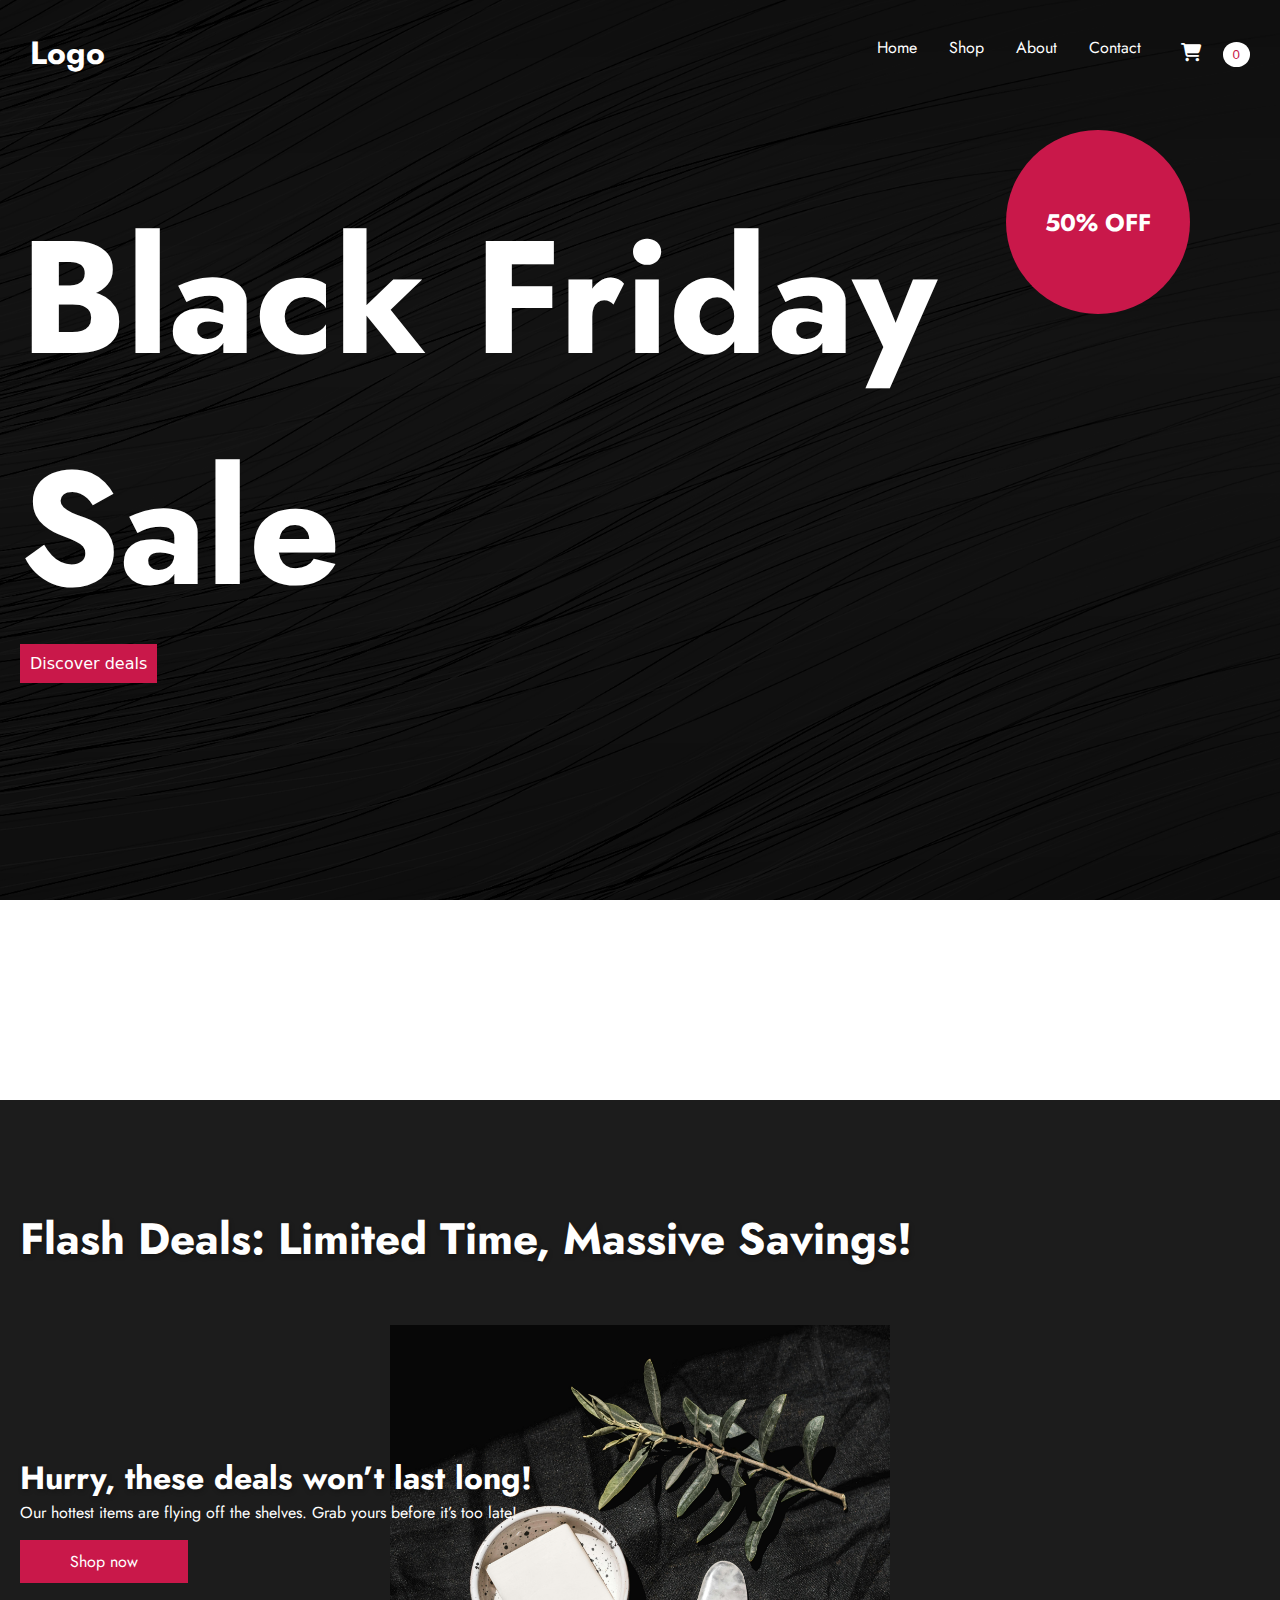
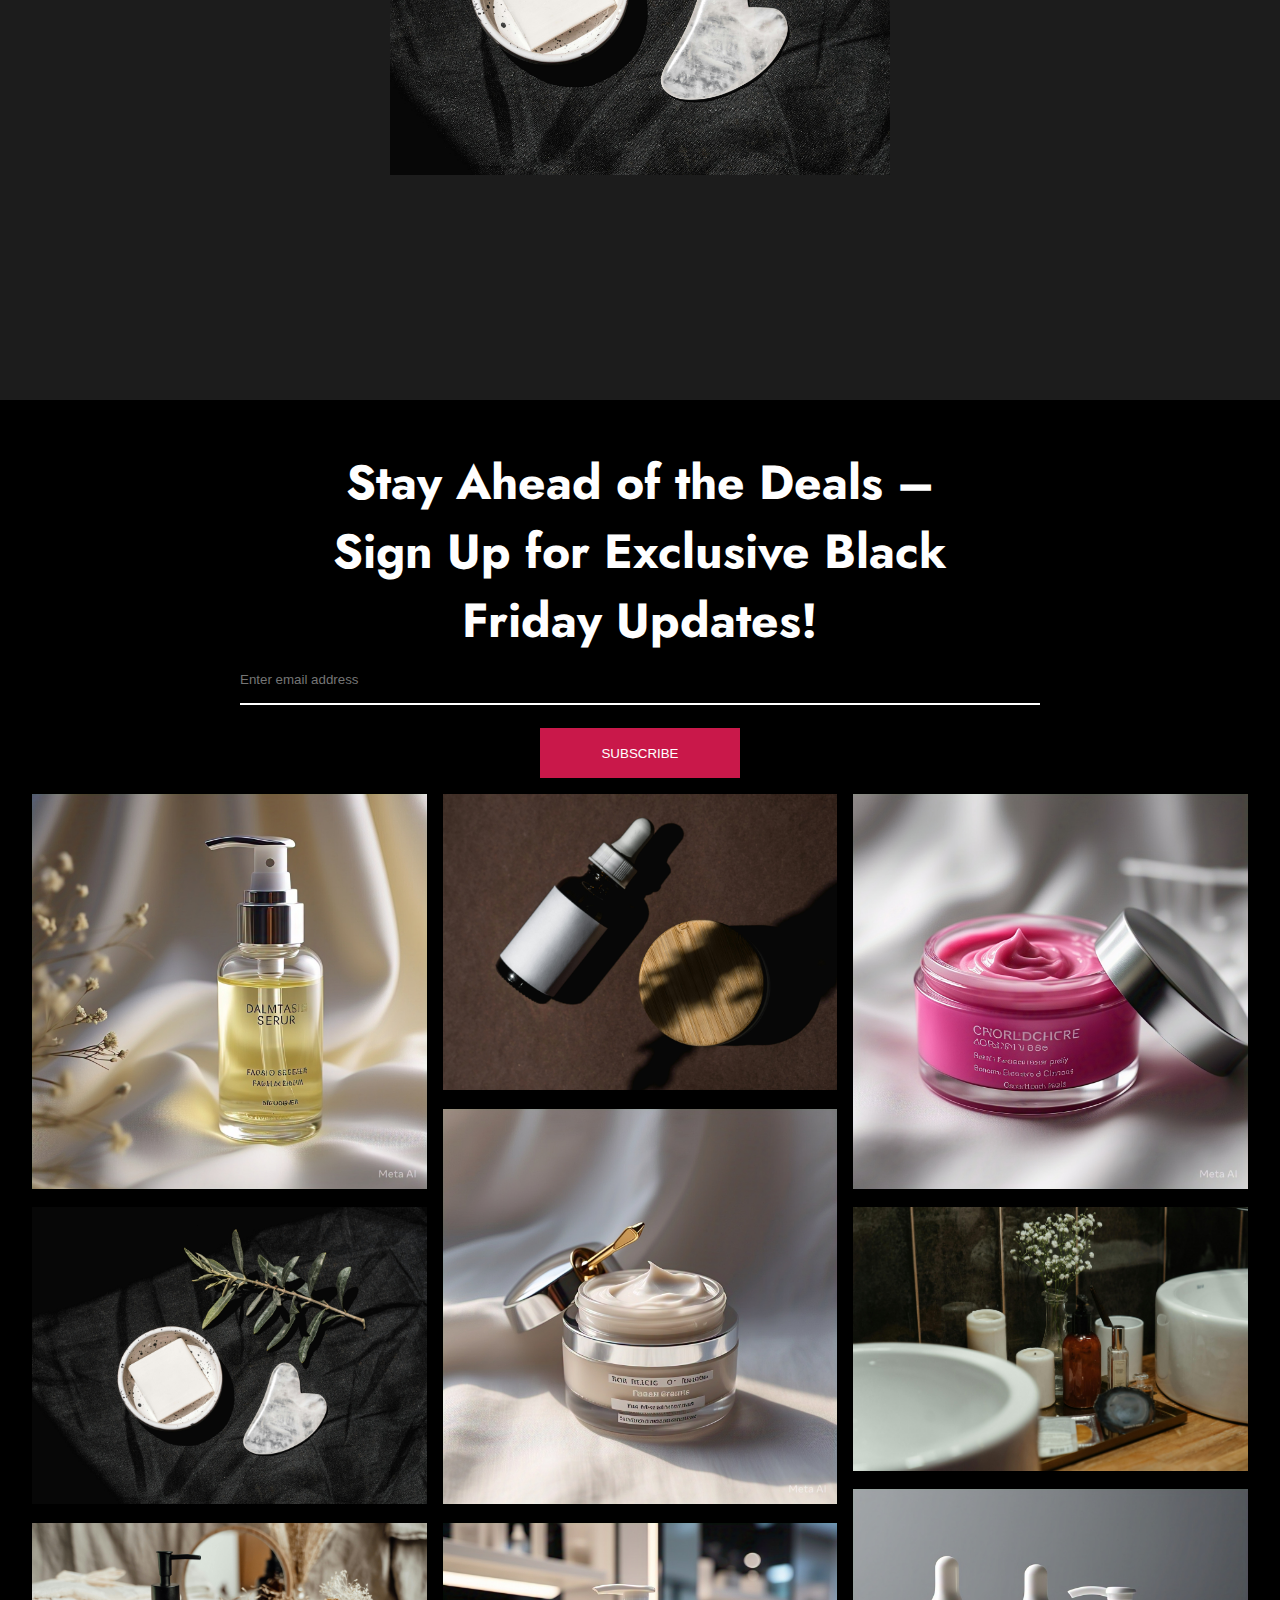
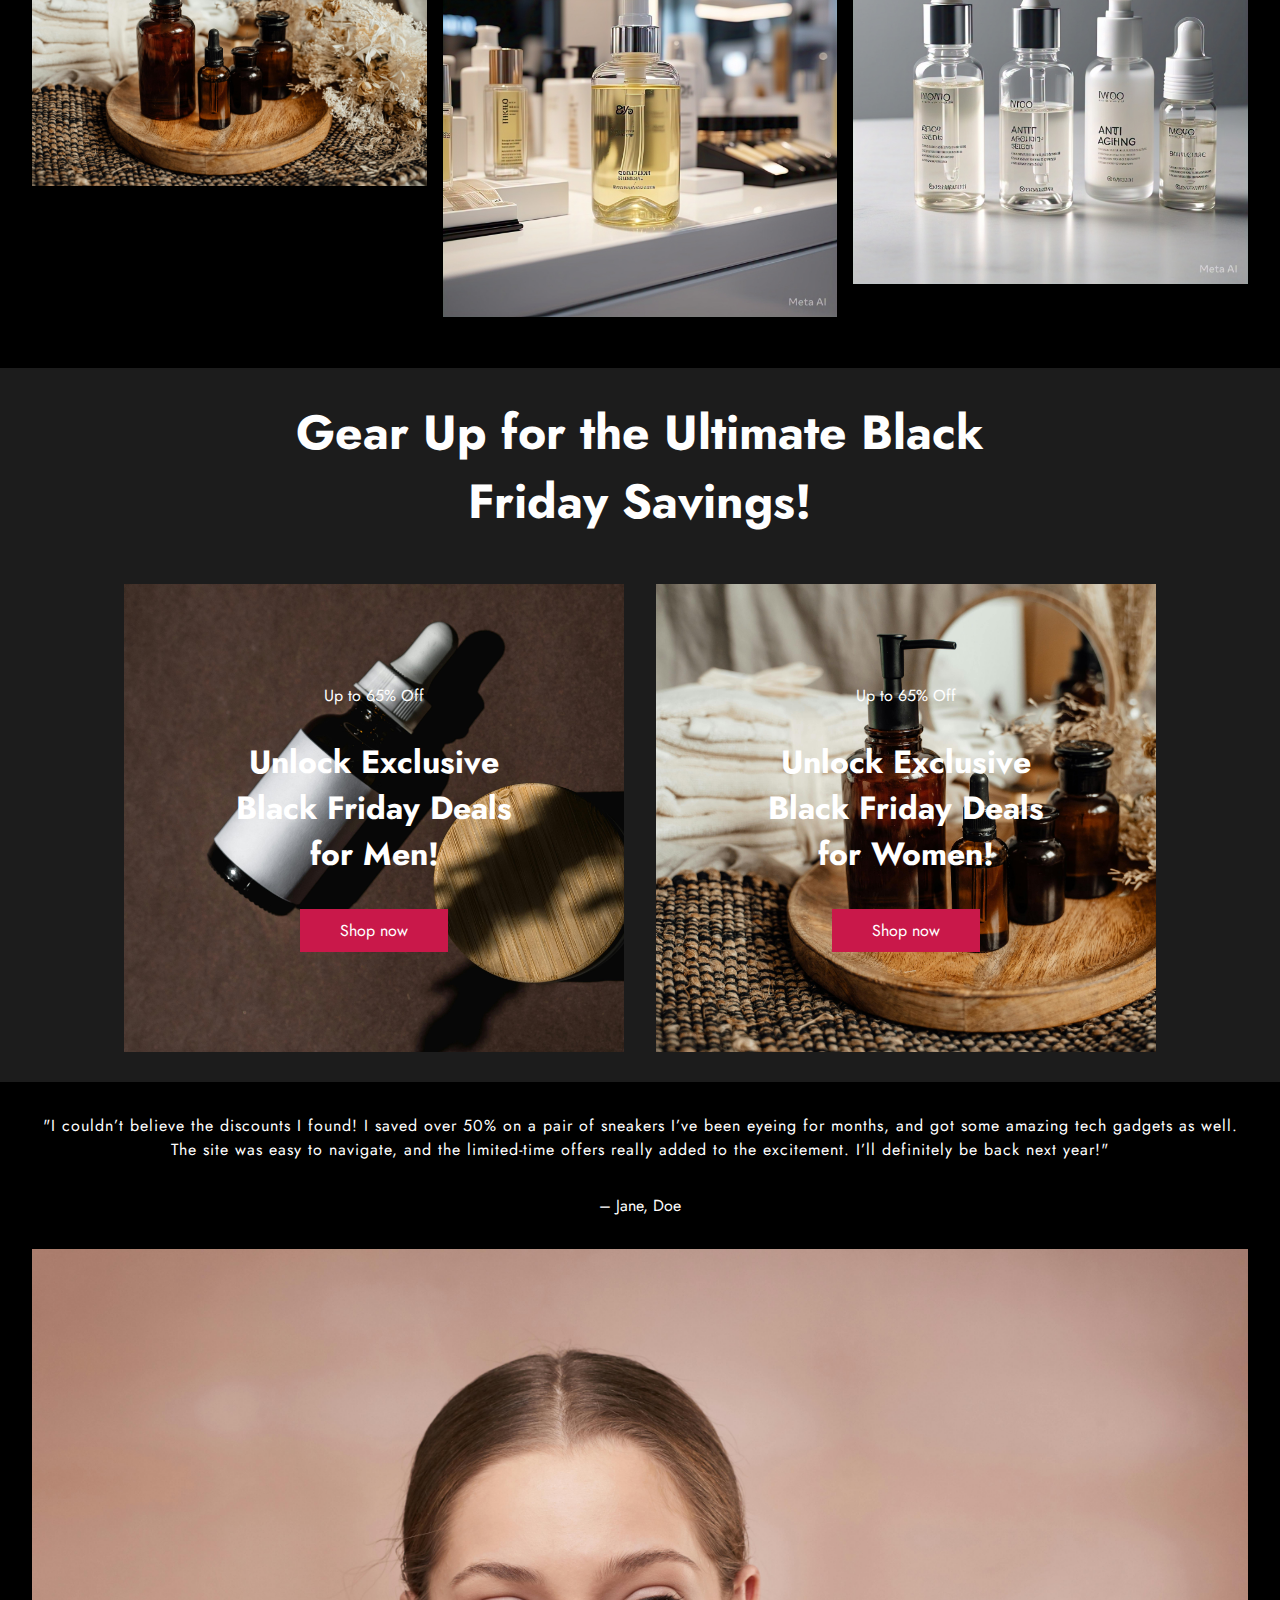
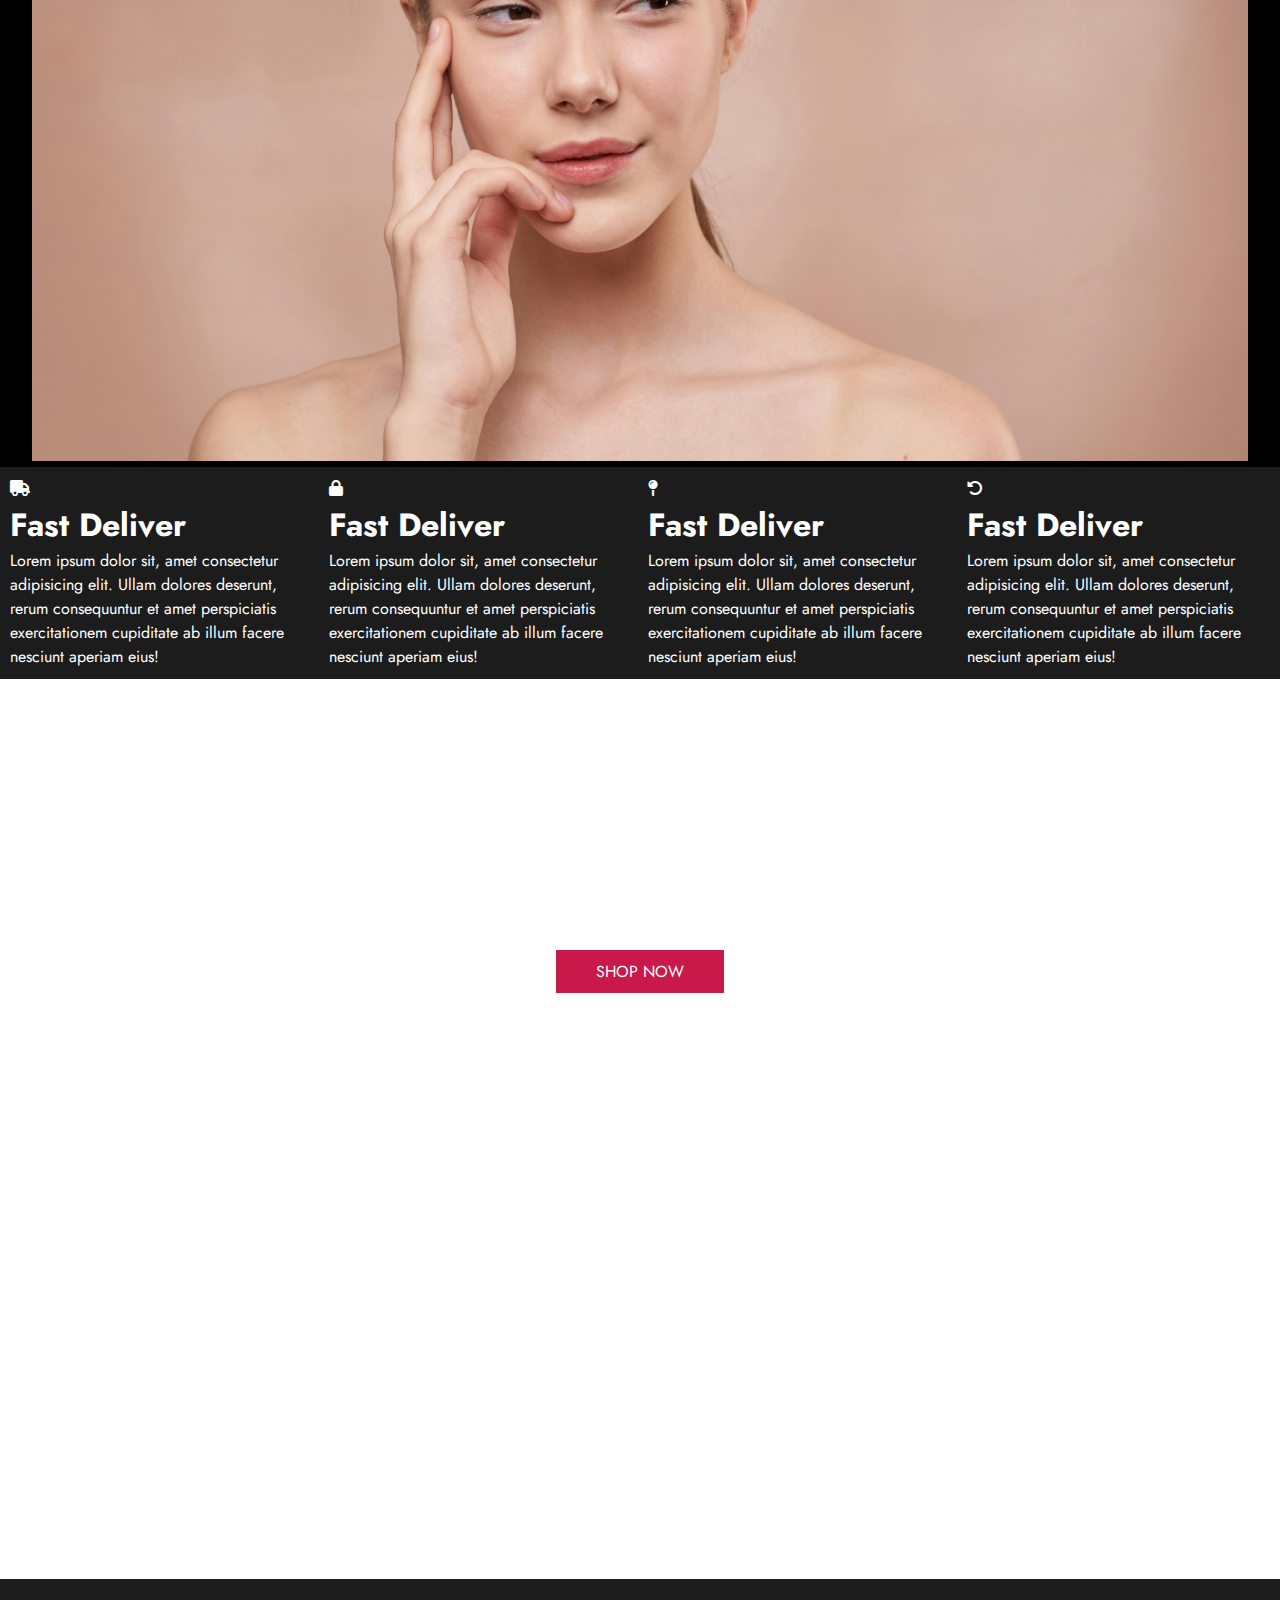
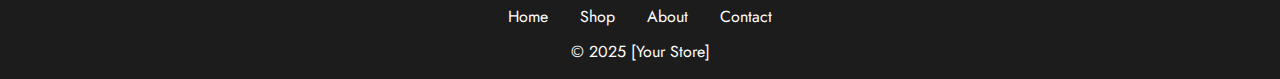
<file: index.html>
<!DOCTYPE html>
<html lang="en">
  <head>
    <meta charset="UTF-8" />
    <meta name="viewport" content="width=device-width, initial-scale=1.0" />
    <link rel="stylesheet" href="ecommerce.css" />
    <link rel="preconnect" href="https://fonts.googleapis.com" />
    <link rel="preconnect" href="https://fonts.gstatic.com" crossorigin />
    <link rel="preconnect" href="https://fonts.googleapis.com" />
    <link rel="preconnect" href="https://fonts.gstatic.com" crossorigin />
    <link
      href="https://fonts.googleapis.com/css2?family=DM+Serif+Display:ital@0;1&family=Fahkwang:ital,wght@0,200;0,300;0,400;0,500;0,600;0,700;1,200;1,300;1,400;1,500;1,600;1,700&family=Fjalla+One&family=Jost:ital,wght@0,100..900;1,100..900&family=Lavishly+Yours&family=Moon+Dance&family=Ms+Madi&display=swap"
      rel="stylesheet"
    />
    <link
      rel="stylesheet"
      href="https://cdnjs.cloudflare.com/ajax/libs/font-awesome/6.7.2/css/all.min.css"
      integrity="sha512-Evv84Mr4kqVGRNSgIGL/F/aIDqQb7xQ2vcrdIwxfjThSH8CSR7PBEakCr51Ck+w+/U6swU2Im1vVX0SVk9ABhg=="
      crossorigin="anonymous"
      referrerpolicy="no-referrer"
    />
    <title>Document</title>
  </head>
  <body>
    <header>
      <div class="burgerMenu" id="burgerMenu">
        <span></span><span></span><span></span>
      </div>
      <nav class="navLinks" id="navLinks">
        <h1>Logo</h1>
        <ul>
          <a href="index.html"><li>Home</li></a>
          <a href="shop.html"><li>Shop</li></a>
          <a href="about.html"><li>About</li></a>

          <a href="contact.html"><li>Contact</li></a>
          <li>
            <button class="cart-button" onclick="toggleCart()">
              <i class="fa-solid fa-cart-shopping"></i>
              <span id="cart-count">0</span>
            </button>
          </li>
        </ul>
      </nav>

      <h1 class="h-text h-1">Black Friday</h1>
      <h1 class="h-text">Sale</h1>
      <a class="a-1" href="#">Discover deals</a>
      <span class="float"><h1>50% OFF</h1></span>
    </header>
    <main>
      <section class="fixed-img"></section>
      <section class="section-1">
        <img src="images/pexels-polina-kovaleva-8102133.jpg" alt="" />
        <br />
        <h1>Flash Deals: Limited Time, Massive Savings!</h1>
        <div class="below">
          <h2>Hurry, these deals won’t last long!</h2>
          <p>
            Our hottest items are flying off the shelves. Grab yours before it’s
            too late!
          </p>
          <a href="shop.html">Shop now</a>
        </div>
      </section>

      <section class="section-2">
        <article class="article-1">
          <h1>
            Stay Ahead of the Deals – Sign Up for Exclusive Black Friday
            Updates!
          </h1>
          <form action="">
            <input
              type="email"
              name="email"
              placeholder="Enter email address"
              required
            />
            <br /><br />
            <button type="submit">SUBSCRIBE</button>
          </form>
        </article>

        <picture class="pic-2">
          <img src="images/skincare (1).jpg" alt="" />
          <img src="images/pexels-polina-kovaleva-8102133.jpg" alt="" />
          <img src="images/skincare (2).jpg" alt="" />

          <img src="images/skincare (4).jpg" alt="" />
          <img src="images/skincare (5).jpg" alt="" />
          <img
            src="images/476577621_1331306754720908_2452822886433215495_n.jpg"
            alt=""
          />
          <img src="images/skincare (6).jpg" alt="" />
          <img src="images/skincare (3).jpg" alt="" />
          <img src="images/set.jpg" alt="" />
        </picture>
      </section>

      <section class="section-3">
        <h1>Gear Up for the Ultimate Black Friday Savings!</h1>
        <div class="split">
          <article class="article-2">
            <p>Up to 65% Off</p>
            <h2>Unlock Exclusive Black Friday Deals for Men!</h2>
            <a href="shop.html">Shop now</a>
          </article>
          <article class="article-3">
            <p>Up to 65% Off</p>
            <h2>Unlock Exclusive Black Friday Deals for Women!</h2>
            <a href="shop.html">Shop now</a>
          </article>
        </div>
      </section>

      <section class="section-4">
        <p class="comment">
          "I couldn’t believe the discounts I found! I saved over 50% on a pair
          of sneakers I’ve been eyeing for months, and got some amazing tech
          gadgets as well. The site was easy to navigate, and the limited-time
          offers really added to the excitement. I’ll definitely be back next
          year!"
        </p>

        <p>– Jane, Doe</p>
        <picture
          ><img src="images/pexels-shiny-diamond-3373721.jpg" alt=""
        /></picture>

        <article class="article-4">
          <div class="div-1">
            <i class="fa-solid fa-truck"></i>
            <h1>Fast Deliver</h1>
            <p>
              Lorem ipsum dolor sit, amet consectetur adipisicing elit. Ullam
              dolores deserunt, rerum consequuntur et amet perspiciatis
              exercitationem cupiditate ab illum facere nesciunt aperiam eius!
            </p>
          </div>
          <div class="div-1">
            <i class="fa-solid fa-lock"></i>
            <h1>Fast Deliver</h1>
            <p>
              Lorem ipsum dolor sit, amet consectetur adipisicing elit. Ullam
              dolores deserunt, rerum consequuntur et amet perspiciatis
              exercitationem cupiditate ab illum facere nesciunt aperiam eius!
            </p>
          </div>
          <div class="div-1">
            <i class="fa-solid fa-map-pin"></i>
            <h1>Fast Deliver</h1>
            <p>
              Lorem ipsum dolor sit, amet consectetur adipisicing elit. Ullam
              dolores deserunt, rerum consequuntur et amet perspiciatis
              exercitationem cupiditate ab illum facere nesciunt aperiam eius!
            </p>
          </div>
          <div class="div-1">
            <i class="fa-solid fa-rotate-left"></i>
            <h1>Fast Deliver</h1>
            <p>
              Lorem ipsum dolor sit, amet consectetur adipisicing elit. Ullam
              dolores deserunt, rerum consequuntur et amet perspiciatis
              exercitationem cupiditate ab illum facere nesciunt aperiam eius!
            </p>
          </div>
        </article>
      </section>

      <section class="section-5">
        <article class="article-1">
          <h1>Don’t Miss Out – Shop Black Friday Deals Now!</h1>
          <p>
            Lorem ipsum dolor sit, amet consectetur adipisicing elit. Suscipit,
            alias?
          </p>

          <br /><br />
          <a href="shop.html">SHOP NOW</a>
        </article>
      </section>
      <div id="cart-sidebar" class="cart-sidebar">
        <div class="cart-header">
          <h2>Shopping Cart</h2>
          <button class="close-cart" onclick="toggleCart()">X</button>
        </div>
        <ul id="cart-items"></ul>
        <p>Total: $<span id="cart-total">0.00</span></p>
        <button onclick="checkout()" class="checkout-button">Checkout</button>
        <a href="cart.html" class="checkout-button2">View Cart</a>
        <div class="empty-cart" id="empty-cart" style="display: none">
          <p>Your cart is empty.</p>
          <a href="shop.html" class="shop-button">Shop Now</a>
        </div>
      </div>
    </main>
    <div id="overlay" class="overlay"></div>
    <footer>
      <nav class="navLink-2">
        <ul>
          <a href=""><li>Home</li></a>
          <a href=""><li>Shop</li></a>
          <a href=""><li>About</li></a>

          <a href=""><li>Contact</li></a>
        </ul>
      </nav>
      <p>&COPY; 2025 [Your Store]</p>
    </footer>
    <script>
      const burgerMenu = document.getElementById("burgerMenu");
      const navLinks = document.getElementById("navLinks");

      burgerMenu.addEventListener("click", () => {
        navLinks.classList.toggle("active");
      });
    </script>
    <script src="shop.js"></script>
  </body>
</html>
</file>
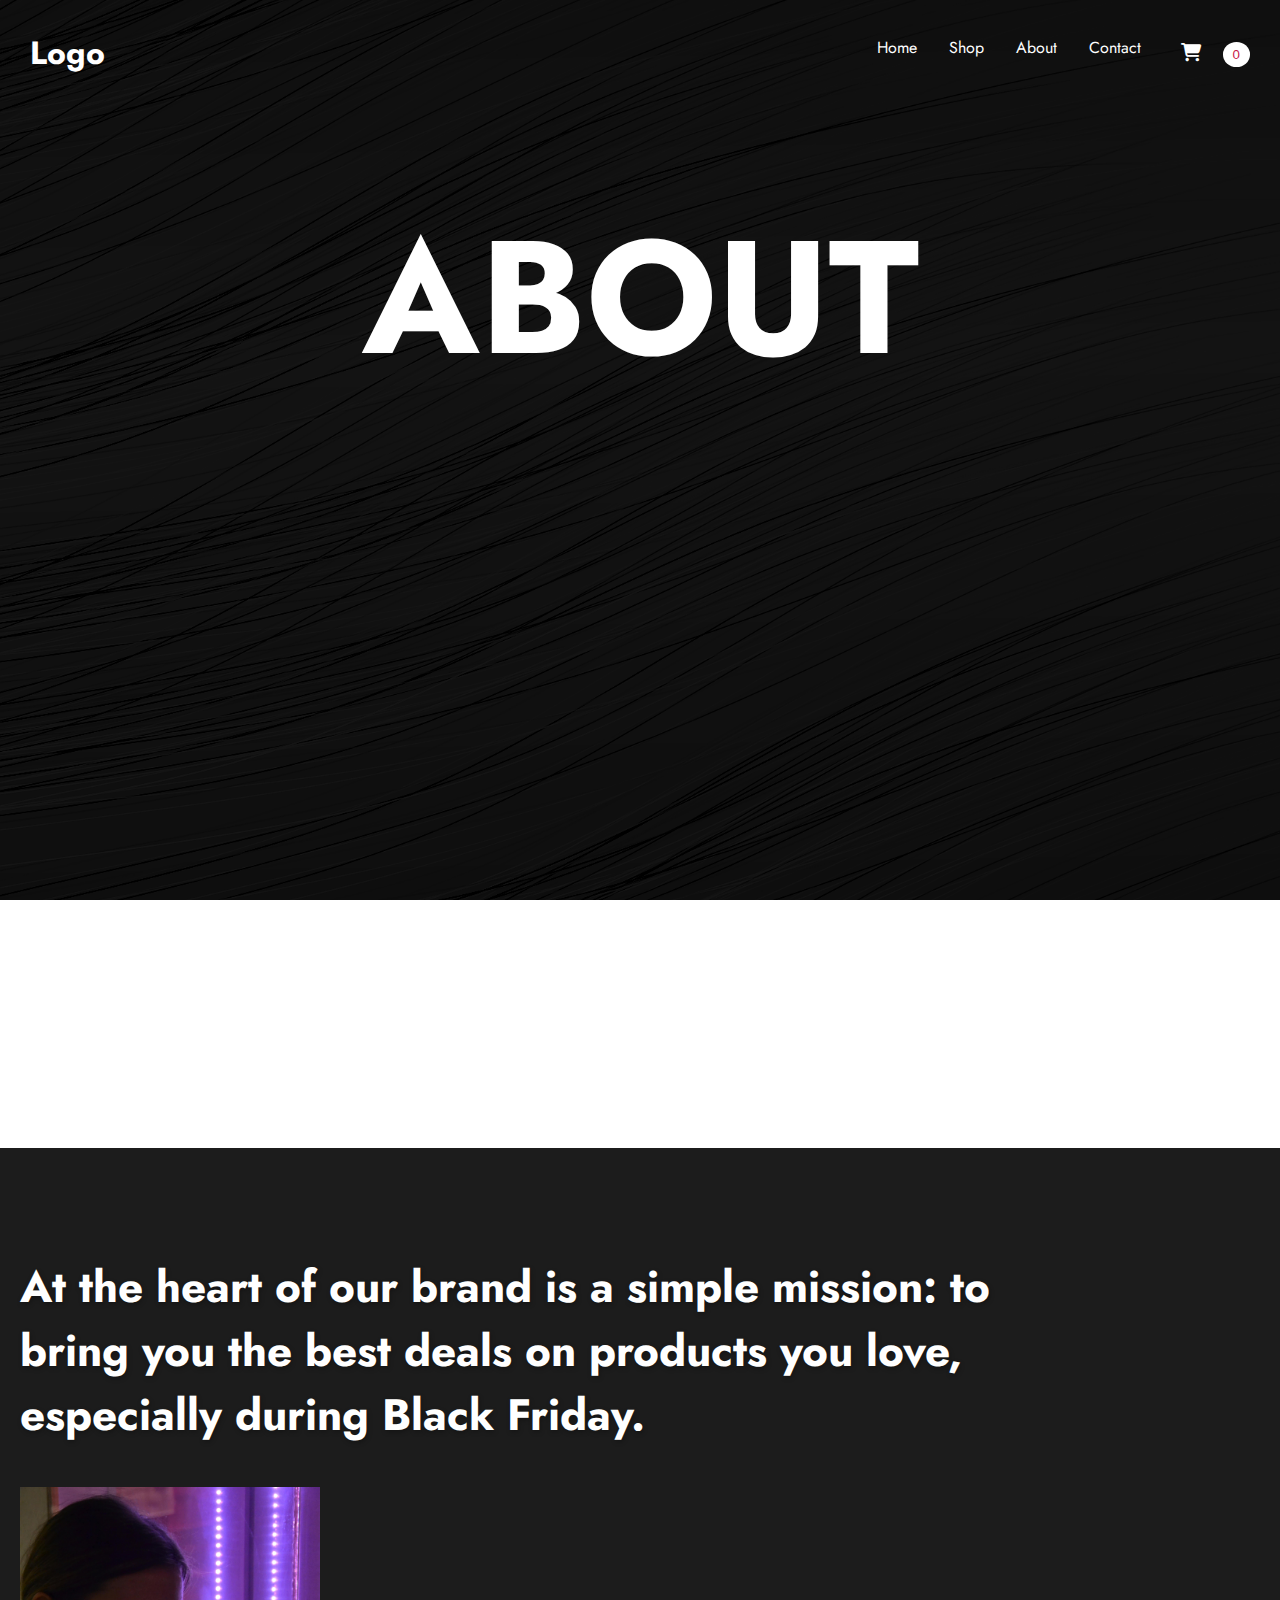
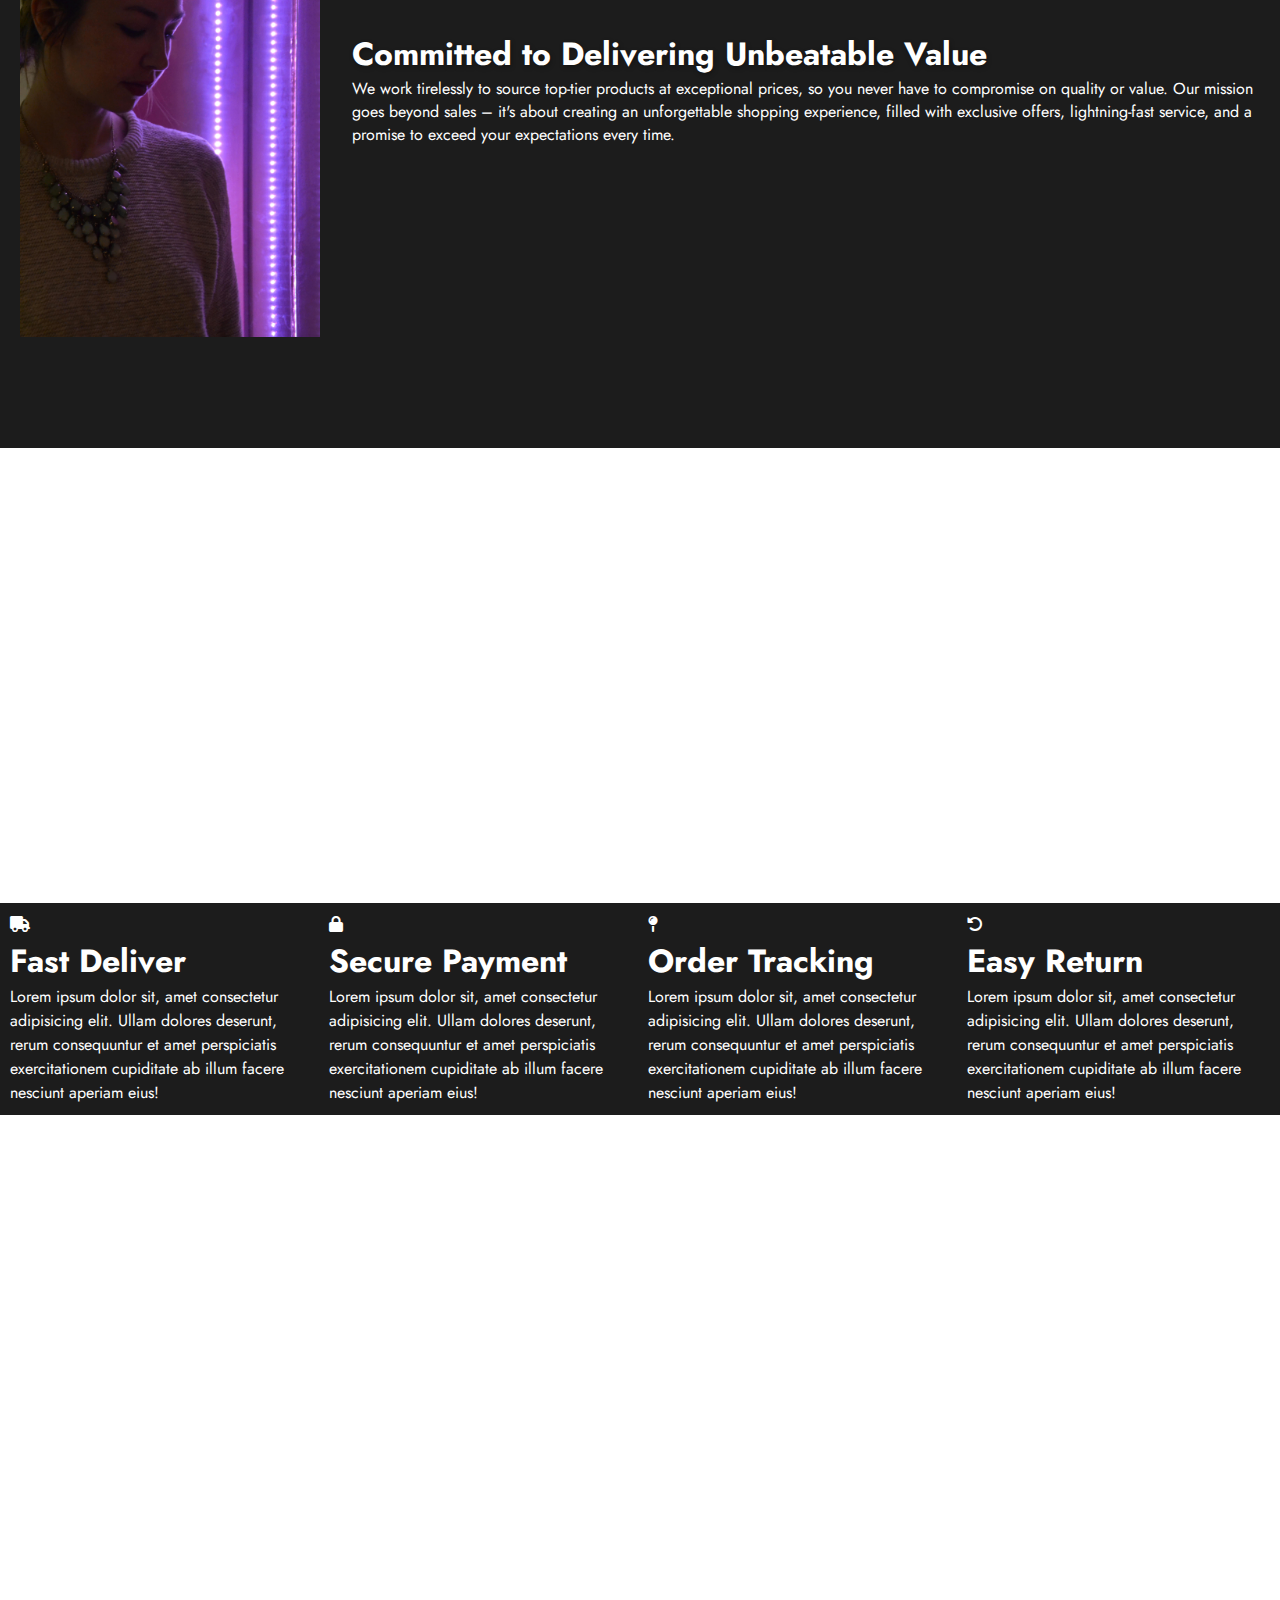
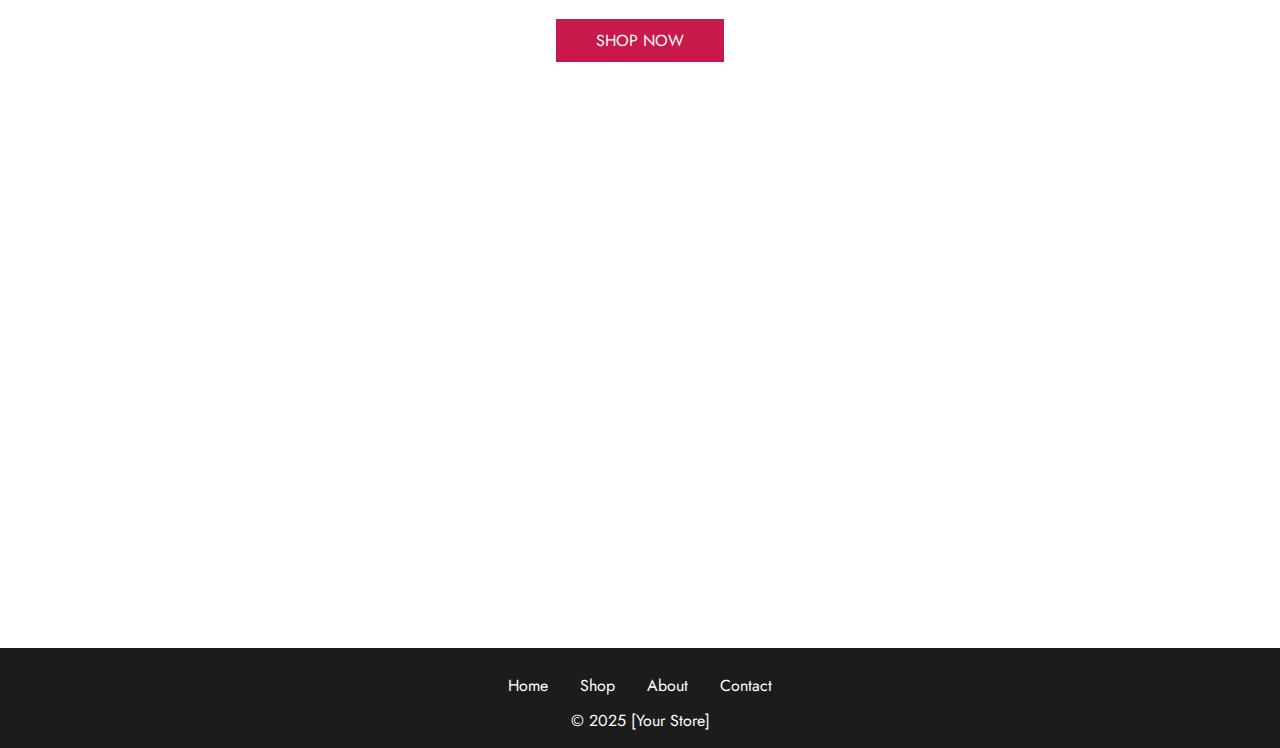
<file: about.html>
<!DOCTYPE html>
<html lang="en">
  <head>
    <meta charset="UTF-8" />
    <meta name="viewport" content="width=device-width, initial-scale=1.0" />
    <link rel="stylesheet" href="about.css" />
    <link rel="preconnect" href="https://fonts.googleapis.com" />
    <link rel="preconnect" href="https://fonts.gstatic.com" crossorigin />
    <link rel="preconnect" href="https://fonts.googleapis.com" />
    <link rel="preconnect" href="https://fonts.gstatic.com" crossorigin />
    <link
      href="https://fonts.googleapis.com/css2?family=DM+Serif+Display:ital@0;1&family=Fahkwang:ital,wght@0,200;0,300;0,400;0,500;0,600;0,700;1,200;1,300;1,400;1,500;1,600;1,700&family=Fjalla+One&family=Jost:ital,wght@0,100..900;1,100..900&family=Lavishly+Yours&family=Moon+Dance&family=Ms+Madi&display=swap"
      rel="stylesheet"
    />
    <link
      rel="stylesheet"
      href="https://cdnjs.cloudflare.com/ajax/libs/font-awesome/6.7.2/css/all.min.css"
      integrity="sha512-Evv84Mr4kqVGRNSgIGL/F/aIDqQb7xQ2vcrdIwxfjThSH8CSR7PBEakCr51Ck+w+/U6swU2Im1vVX0SVk9ABhg=="
      crossorigin="anonymous"
      referrerpolicy="no-referrer"
    />
    <title>Document</title>
  </head>
  <body>
    <header>
      <div class="burgerMenu" id="burgerMenu">
        <span></span><span></span><span></span>
      </div>
      <nav class="navLinks" id="navLinks">
        <h1>Logo</h1>
        <ul>
          <a href="index.html"><li>Home</li></a>
          <a href="shop.html"><li>Shop</li></a>
          <a href="about.html"><li>About</li></a>

          <a href="contact.html"><li>Contact</li></a>
          <li>
            <button class="cart-button" onclick="toggleCart()">
              <i class="fa-solid fa-cart-shopping"></i>
              <span id="cart-count">0</span>
            </button>
          </li>
        </ul>
      </nav>

      <h1 class="h-text h-1">ABOUT</h1>
    </header>
    <main>
      <section class="fixed-img"></section>
      <section class="section-1">
        <br />
        <h1>
          At the heart of our brand is a simple mission: to bring you the best
          deals on products you love, especially during Black Friday.
        </h1>
        <div class="below">
          <img src="images/pexels-victoriammorton-6124851.jpg" alt="" />
          <div class="split-2">
            <h2>Committed to Delivering Unbeatable Value</h2>
            <p>
              We work tirelessly to source top-tier products at exceptional
              prices, so you never have to compromise on quality or value. Our
              mission goes beyond sales – it's about creating an unforgettable
              shopping experience, filled with exclusive offers, lightning-fast
              service, and a promise to exceed your expectations every time.
            </p>
          </div>
        </div>
      </section>
      <div class="mainsec-4">
        <section class="section-4">
          <h1>Lorem ipsum dolor sit amet.</h1>
          <p class="comment">
            Lorem ipsum, dolor sit amet consectetur adipisicing elit.
            Reprehenderit inventore veritatis beatae vel quia dignissimos nisi
            alias repudiandae, aperiam a. Magnam exercitationem necessitatibus
            ex est nulla corrupti deleniti asperiores maiores.
          </p>

          <article class="article-4">
            <div class="div-1">
              <i class="fa-solid fa-truck"></i>
              <h1>Fast Deliver</h1>
              <p>
                Lorem ipsum dolor sit, amet consectetur adipisicing elit. Ullam
                dolores deserunt, rerum consequuntur et amet perspiciatis
                exercitationem cupiditate ab illum facere nesciunt aperiam eius!
              </p>
            </div>
            <div class="div-1">
              <i class="fa-solid fa-lock"></i>
              <h1>Secure Payment</h1>
              <p>
                Lorem ipsum dolor sit, amet consectetur adipisicing elit. Ullam
                dolores deserunt, rerum consequuntur et amet perspiciatis
                exercitationem cupiditate ab illum facere nesciunt aperiam eius!
              </p>
            </div>
            <div class="div-1">
              <i class="fa-solid fa-map-pin"></i>
              <h1>Order Tracking</h1>
              <p>
                Lorem ipsum dolor sit, amet consectetur adipisicing elit. Ullam
                dolores deserunt, rerum consequuntur et amet perspiciatis
                exercitationem cupiditate ab illum facere nesciunt aperiam eius!
              </p>
            </div>
            <div class="div-1">
              <i class="fa-solid fa-rotate-left"></i>
              <h1>Easy Return</h1>
              <p>
                Lorem ipsum dolor sit, amet consectetur adipisicing elit. Ullam
                dolores deserunt, rerum consequuntur et amet perspiciatis
                exercitationem cupiditate ab illum facere nesciunt aperiam eius!
              </p>
            </div>
          </article>
        </section>
      </div>

      <section class="section-5">
        <article class="article-1">
          <h1>Don’t Miss Out – Shop Black Friday Deals Now!</h1>
          <p>
            Lorem ipsum dolor sit, amet consectetur adipisicing elit. Suscipit,
            alias?
          </p>

          <br /><br />
          <a href="shop.html">SHOP NOW</a>
        </article>
      </section>
      <div id="cart-sidebar" class="cart-sidebar">
        <div class="cart-header">
          <h2>Shopping Cart</h2>
          <button class="close-cart" onclick="toggleCart()">X</button>
        </div>
        <ul id="cart-items"></ul>
        <p>Total: $<span id="cart-total">0.00</span></p>
        <button onclick="checkout()" class="checkout-button">Checkout</button>
        <a href="cart.html" class="checkout-button2">View Cart</a>
        <div class="empty-cart" id="empty-cart" style="display: none">
          <p>Your cart is empty.</p>
          <a href="shop.html" class="shop-button">Shop Now</a>
        </div>
      </div>
    </main>
    <div id="overlay" class="overlay"></div>
    <footer>
      <nav class="navLink-2">
        <ul>
          <a href="index.html"><li>Home</li></a>
          <a href="shop.html"><li>Shop</li></a>
          <a href="about.html"><li>About</li></a>

          <a href="contact.html"><li>Contact</li></a>
        </ul>
      </nav>
      <p>&COPY; 2025 [Your Store]</p>
    </footer>
    <script>
      const burgerMenu = document.getElementById("burgerMenu");
      const navLinks = document.getElementById("navLinks");

      burgerMenu.addEventListener("click", () => {
        navLinks.classList.toggle("active");
      });
    </script>
    <script src="shop.js"></script>
  </body>
</html>
</file>
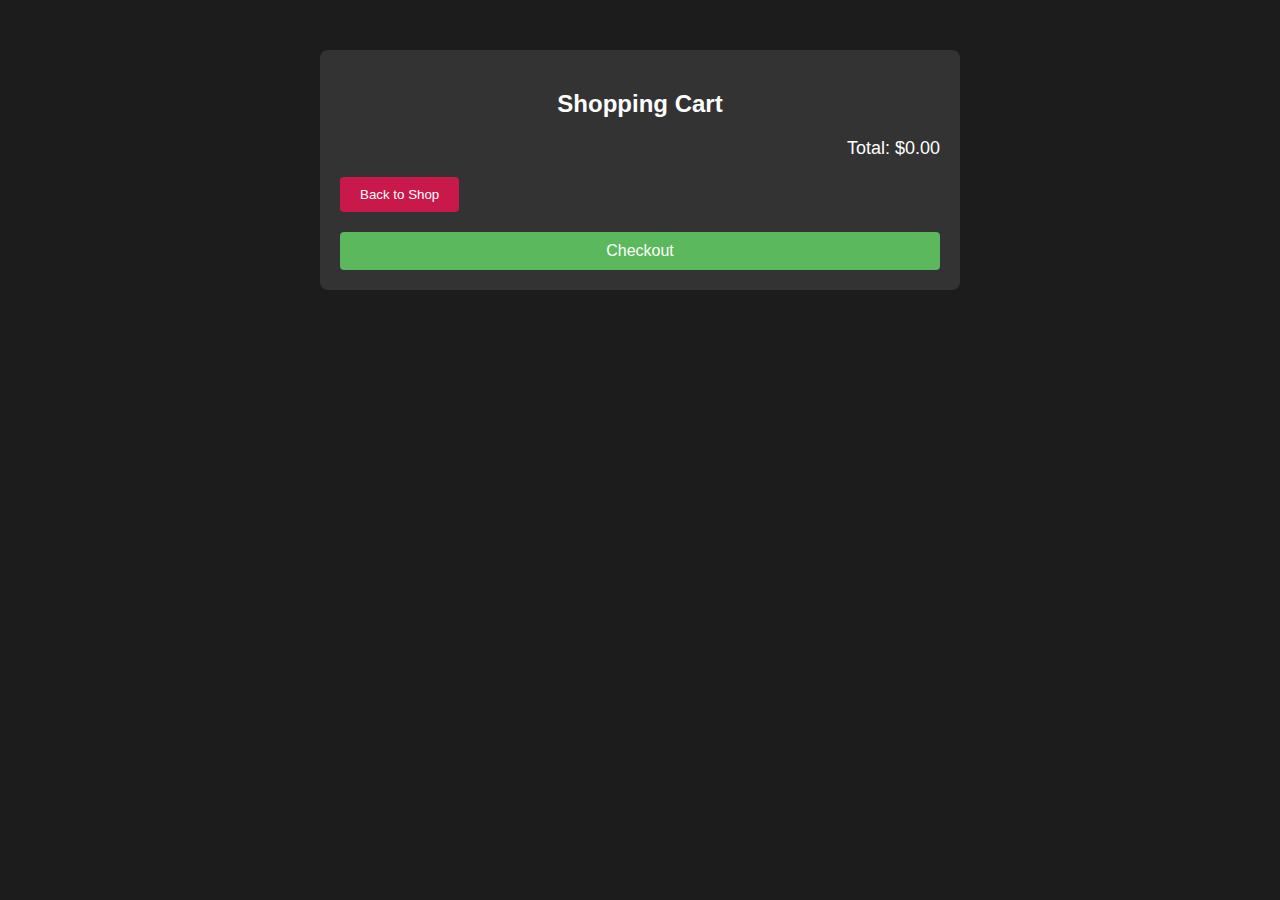
<file: cart.html>
<!DOCTYPE html>
<html lang="en">
  <head>
    <meta charset="UTF-8" />
    <meta name="viewport" content="width=device-width, initial-scale=1.0" />
    <title>Shopping Cart</title>
    <link rel="stylesheet" href="cart.css" />
    <style></style>
  </head>
  <body>
    <section class="cart">
      <h2>Shopping Cart</h2>
      <ul id="cart-items"></ul>
      <p>Total: $<span id="cart-total">0.00</span></p>
      <button onclick="goBack()">Back to Shop</button>
      <a href="checkout.html" class="checkout-button">Checkout</a>
    </section>

    <script src="cart.js"></script>
  </body>
</html>
</file>
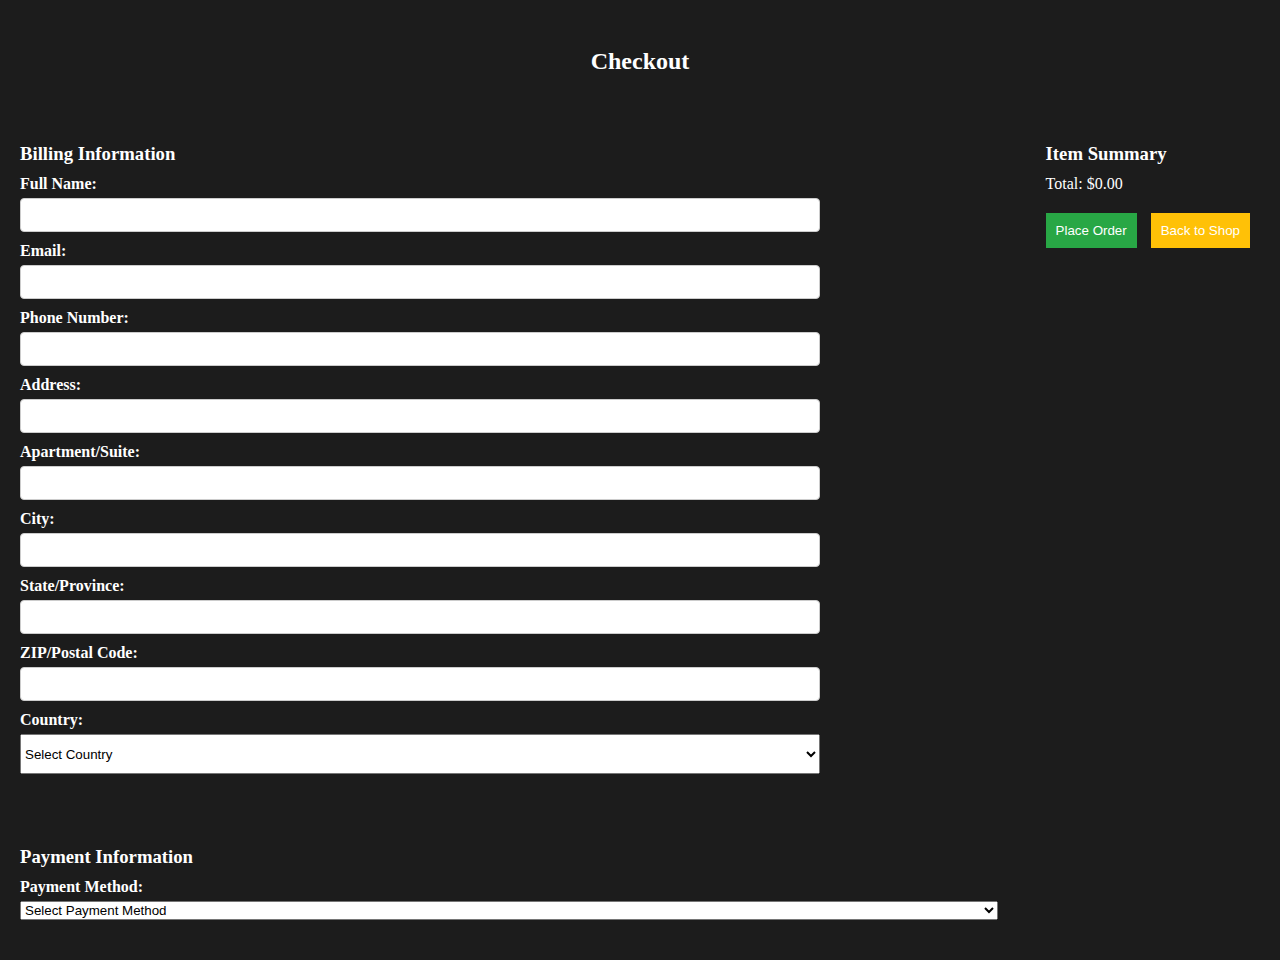
<file: checkout.html>
<!DOCTYPE html>
<html lang="en">
  <head>
    <meta charset="UTF-8" />
    <meta name="viewport" content="width=device-width, initial-scale=1.0" />
    <title>Checkout</title>
    <link rel="stylesheet" href="checkout.css" />
  </head>

  <style></style>
  <body>
    <h2>Checkout</h2>
    <section class="checkout">
      <div class="billing-info">
        <h3>Billing Information</h3>
        <form id="billing-form">
          <label for="name">Full Name:</label>
          <input type="text" id="name" name="name" required />

          <label for="email">Email:</label>
          <input type="email" id="email" name="email" required />

          <label for="phone">Phone Number:</label>
          <input type="tel" id="phone" name="phone" required />

          <label for="address">Address:</label>
          <input type="text" id="address" name="address" required />

          <label for="apartment">Apartment/Suite:</label>
          <input type="text" id="apartment" name="apartment" />

          <label for="city">City:</label>
          <input type="text" id="city" name="city" required />

          <label for="state">State/Province:</label>
          <input type="text" id="state" name="state" required />

          <label for="zip">ZIP/Postal Code:</label>
          <input type="text" id="zip" name="zip" required />

          <label for="country">Country:</label>
          <select id="country" name="country" required>
            <option value="">Select Country</option>

            <option value="AU">Australia</option>
            <option value="AF">Afghanistan</option>
            <option value="AL">Albania</option>
            <option value="DZ">Algeria</option>
            <option value="AD">Andorra</option>
            <option value="AO">Angola</option>
            <option value="AG">Antigua and Barbuda</option>
            <option value="AR">Argentina</option>
            <option value="AM">Armenia</option>
            <option value="AW">Aruba</option>
            <option value="AT">Austria</option>
            <option value="AZ">Azerbaijan</option>
            <option value="BS">Bahamas</option>
            <option value="BH">Bahrain</option>
            <option value="BD">Bangladesh</option>
            <option value="BB">Barbados</option>
            <option value="BY">Belarus</option>
            <option value="BE">Belgium</option>
            <option value="BZ">Belize</option>
            <option value="BJ">Benin</option>
            <option value="BT">Bhutan</option>
            <option value="BO">Bolivia</option>
            <option value="BA">Bosnia and Herzegovina</option>
            <option value="BW">Botswana</option>
            <option value="BR">Brazil</option>
            <option value="BN">Brunei</option>
            <option value="BG">Bulgaria</option>
            <option value="BF">Burkina Faso</option>
            <option value="BI">Burundi</option>
            <option value="KH">Cambodia</option>
            <option value="CM">Cameroon</option>
            <option value="CV">Cape Verde</option>
            <option value="CF">Central African Republic</option>
            <option value="CA">Canada</option>
            <option value="TD">Chad</option>
            <option value="CL">Chile</option>
            <option value="CN">China</option>
            <option value="CO">Colombia</option>
            <option value="KM">Comoros</option>
            <option value="CG">Congo - Brazzaville</option>
            <option value="CD">Congo - Kinshasa</option>
            <option value="CR">Costa Rica</option>
            <option value="HR">Croatia</option>
            <option value="CU">Cuba</option>
            <option value="CY">Cyprus</option>
            <option value="CZ">Czechia</option>
            <option value="DK">Denmark</option>
            <option value="DJ">Djibouti</option>
            <option value="DM">Dominica</option>
            <option value="DO">Dominican Republic</option>
            <option value="EC">Ecuador</option>
            <option value="EG">Egypt</option>
            <option value="SV">El Salvador</option>
            <option value="GQ">Equatorial Guinea</option>
            <option value="ER">Eritrea</option>
            <option value="EE">Estonia</option>
            <option value="SZ">Eswatini</option>
            <option value="ET">Ethiopia</option>
            <option value="FJ">Fiji</option>
            <option value="FI">Finland</option>
            <option value="FR">France</option>
            <option value="GA">Gabon</option>
            <option value="GM">Gambia</option>
            <option value="GE">Georgia</option>
            <option value="DE">Germany</option>
            <option value="GH">Ghana</option>
            <option value="GR">Greece</option>
            <option value="GD">Grenada</option>
            <option value="GT">Guatemala</option>
            <option value="GN">Guinea</option>
            <option value="GW">Guinea-Bissau</option>
            <option value="GY">Guyana</option>
            <option value="HT">Haiti</option>
            <option value="HN">Honduras</option>
            <option value="HU">Hungary</option>
            <option value="IS">Iceland</option>
            <option value="IN">India</option>
            <option value="ID">Indonesia</option>
            <option value="IR">Iran</option>
            <option value="IQ">Iraq</option>
            <option value="IE">Ireland</option>
            <option value="IL">Israel</option>
            <option value="IT">Italy</option>
            <option value="JM">Jamaica</option>
            <option value="JP">Japan</option>
            <option value="JO">Jordan</option>
            <option value="KZ">Kazakhstan</option>
            <option value="KE">Kenya</option>
            <option value="KI">Kiribati</option>
            <option value="KW">Kuwait</option>
            <option value="KG">Kyrgyzstan</option>
            <option value="LA">Laos</option>
            <option value="LV">Latvia</option>
            <option value="LB">Lebanon</option>
            <option value="LS">Lesotho</option>
            <option value="LR">Liberia</option>
            <option value="LY">Libya</option>
            <option value="LI">Liechtenstein</option>
            <option value="LT">Lithuania</option>
            <option value="LU">Luxembourg</option>
            <option value="MG">Madagascar</option>
            <option value="MW">Malawi</option>
            <option value="MY">Malaysia</option>
            <option value="MV">Maldives</option>
            <option value="ML">Mali</option>
            <option value="MT">Malta</option>
            <option value="MH">Marshall Islands</option>
            <option value="MR">Mauritania</option>
            <option value="MU">Mauritius</option>
            <option value="MX">Mexico</option>
            <option value="FM">Micronesia</option>
            <option value="MD">Moldova</option>
            <option value="MC">Monaco</option>
            <option value="MN">Mongolia</option>
            <option value="ME">Montenegro</option>
            <option value="MA">Morocco</option>
            <option value="MZ">Mozambique</option>
            <option value="MM">Myanmar (Burma)</option>
            <option value="NA">Namibia</option>
            <option value="NR">Nauru</option>
            <option value="NP">Nepal</option>
            <option value="NL">Netherlands</option>
            <option value="NZ">New Zealand</option>
            <option value="NI">Nicaragua</option>
            <option value="NE">Niger</option>
            <option value="NG">Nigeria</option>
            <option value="NO">Norway</option>
            <option value="OM">Oman</option>
            <option value="PK">Pakistan</option>
            <option value="PW">Palau</option>
            <option value="PA">Panama</option>
            <option value="PH">Philippines</option>
            <option value="PG">Papua New Guinea</option>
            <option value="PY">Paraguay</option>
            <option value="PE">Peru</option>
            <option value="PL">Poland</option>
            <option value="PT">Portugal</option>
            <option value="QA">Qatar</option>
            <option value="RO">Romania</option>
            <option value="RU">Russia</option>
            <option value="RW">Rwanda</option>
            <option value="KN">Saint Kitts and Nevis</option>
            <option value="LC">Saint Lucia</option>
            <option value="VC">Saint Vincent and the Grenadines</option>
            <option value="WS">Samoa</option>
            <option value="SM">San Marino</option>
            <option value="ST">São Tomé and Príncipe</option>
            <option value="SA">Saudi Arabia</option>
            <option value="SN">Senegal</option>
            <option value="RS">Serbia</option>
            <option value="SC">Seychelles</option>
            <option value="SL">Sierra Leone</option>
            <option value="SG">Singapore</option>
            <option value="SK">Slovakia</option>
            <option value="SI">Slovenia</option>
            <option value="SB">Solomon Islands</option>
            <option value="SO">Somalia</option>
            <option value="ZA">South Africa</option>
            <option value="KR">South Korea</option>
            <option value="SS">South Sudan</option>
            <option value="ES">Spain</option>
            <option value="LK">Sri Lanka</option>
            <option value="SD">Sudan</option>
            <option value="SR">Suriname</option>
            <option value="SE">Sweden</option>
            <option value="CH">Switzerland</option>
            <option value="SY">Syria</option>
            <option value="TW">Taiwan</option>
            <option value="TJ">Tajikistan</option>
            <option value="TZ">Tanzania</option>
            <option value="TH">Thailand</option>
            <option value="TL">Timor-Leste</option>
            <option value="TG">Togo</option>
            <option value="TO">Tonga</option>
            <option value="TT">Trinidad and Tobago</option>
            <option value="TN">Tunisia</option>
            <option value="TR">Turkey</option>
            <option value="TM">Turkmenistan</option>
            <option value="TV">Tuvalu</option>
            <option value="UG">Uganda</option>
            <option value="UA">Ukraine</option>
            <option value="AE">United Arab Emirates</option>
            <option value="GB">United Kingdom</option>
            <option value="US">United States</option>
            <option value="UY">Uruguay</option>
            <option value="UZ">Uzbekistan</option>
            <option value="VU">Vanuatu</option>
            <option value="VE">Venezuela</option>
            <option value="VN">Vietnam</option>
            <option value="YE">Yemen</option>
            <option value="ZM">Zambia</option>
            <option value="ZW">Zimbabwe</option>
          </select>
          <br /><br /><br /><br />
          <h3>Payment Information</h3>
          <label for="payment">Payment Method:</label>
          <select id="payment" name="payment" required>
            <option value="">Select Payment Method</option>
            <option value="credit-card">Credit Card</option>
            <option value="paypal">PayPal</option>
            <option value="bank-transfer">Bank Transfer</option>
            <option value="bank-transfer">G-Cash</option>
            <!-- Add more payment options if needed -->
          </select>
        </form>
      </div>
      <div class="sumarry">
        <div class="item-summary">
          <h3>Item Summary</h3>
          <ul id="checkout-items"></ul>
          <p>Total: $<span id="checkout-total">0.00</span></p>
        </div>

        <button onclick="placeOrder()" class="place-order-button">
          Place Order
        </button>
        <button onclick="goBack()" class="go-back-button">Back to Shop</button>
      </div>
    </section>

    <script src="checkout.js"></script>
  </body>
</html>
</file>
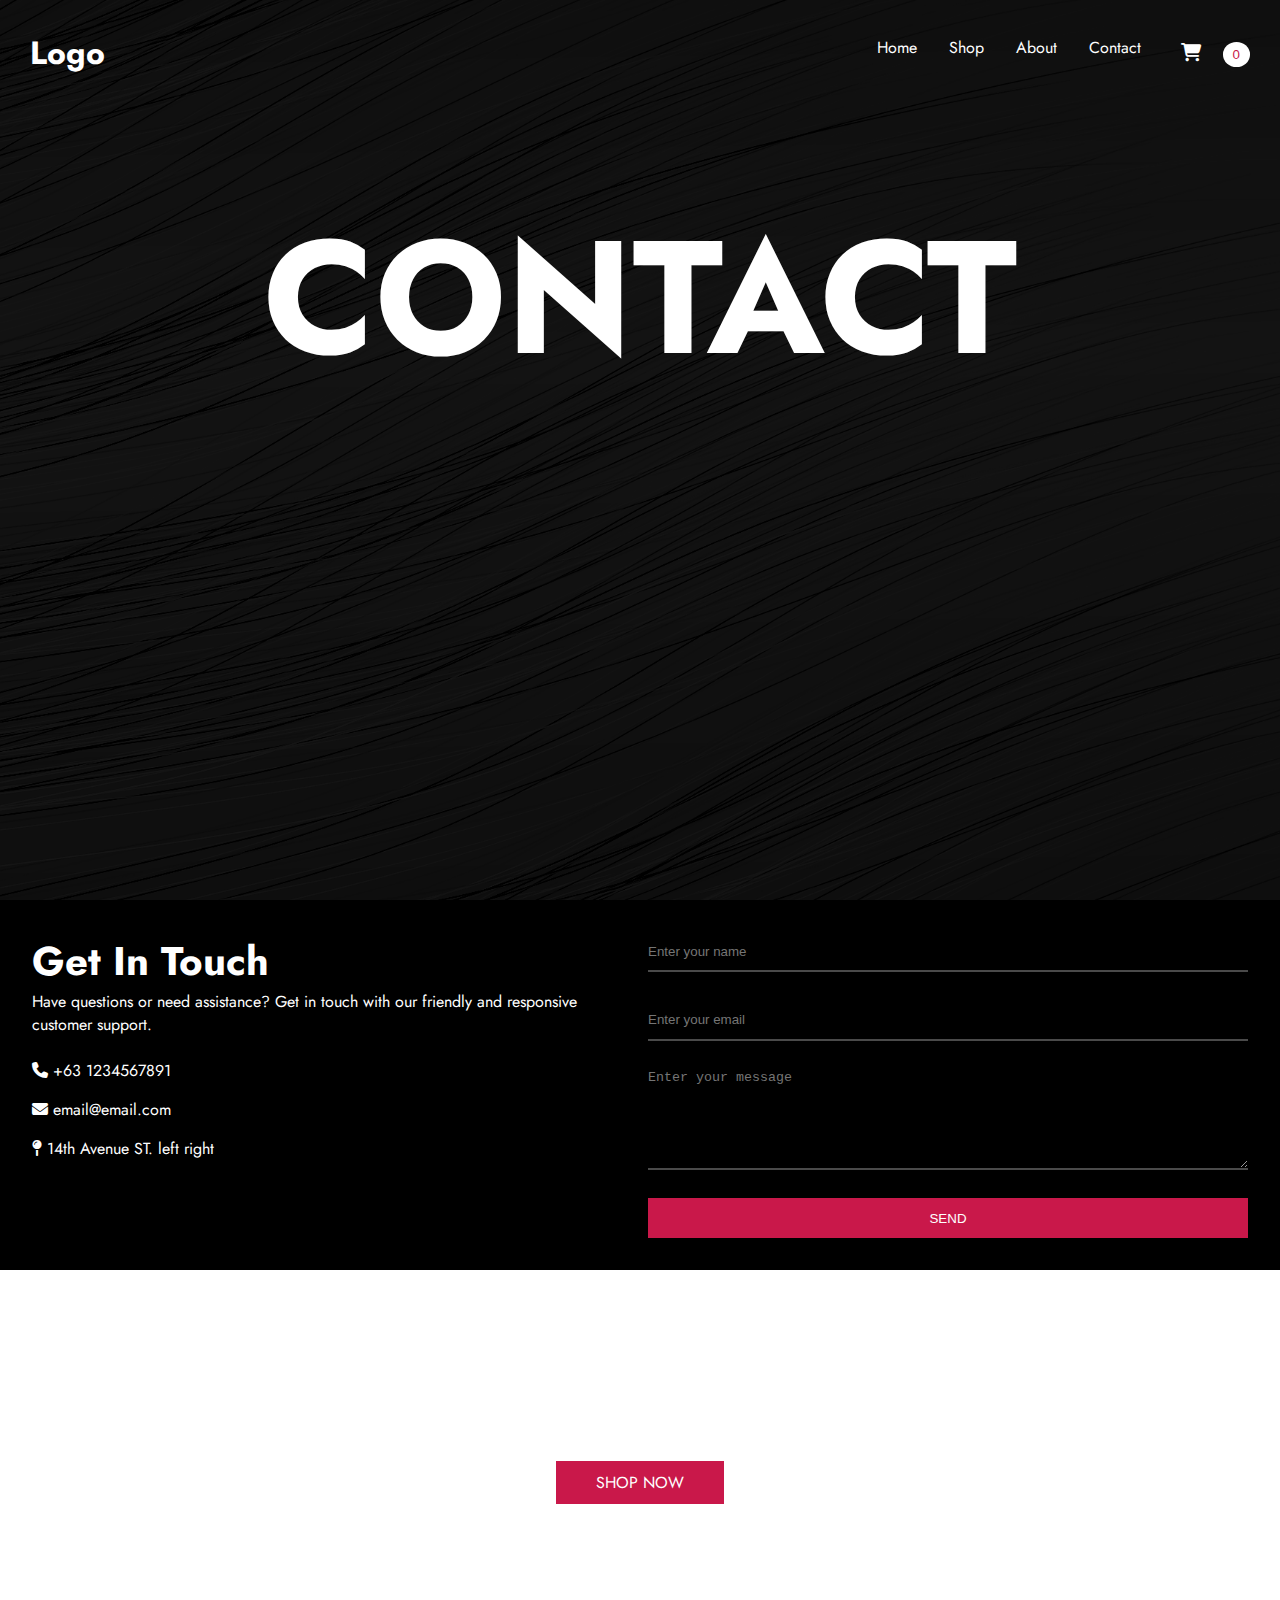
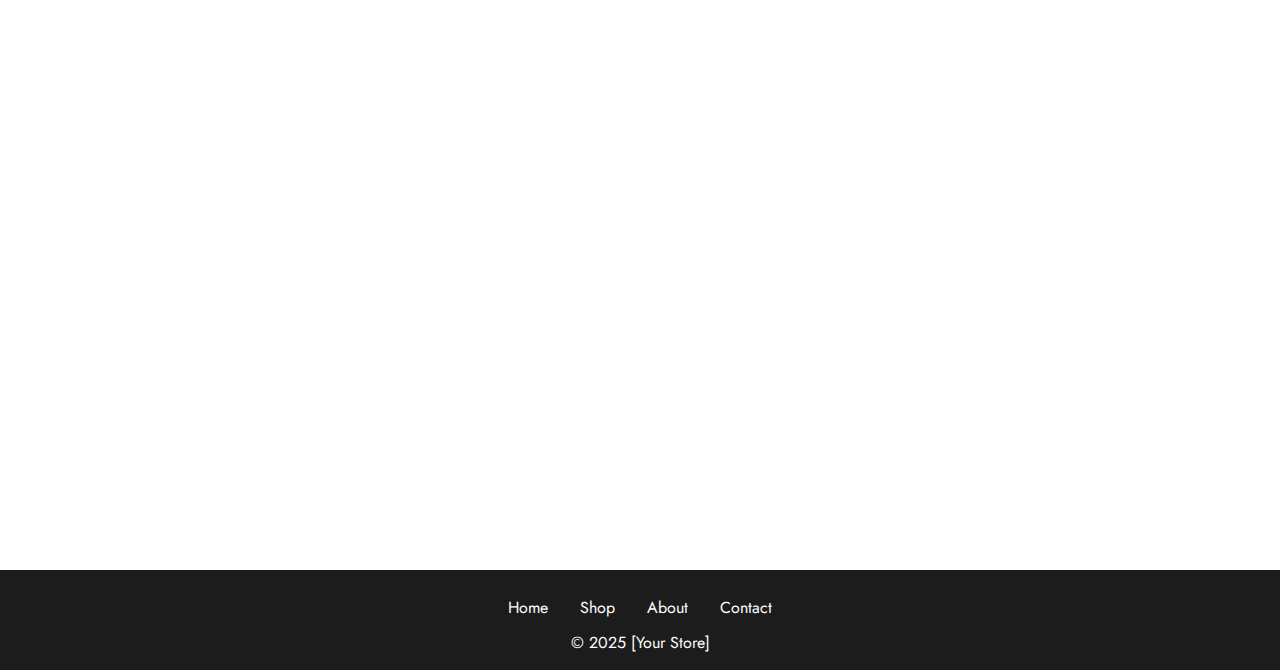
<file: contact.html>
<!DOCTYPE html>
<html lang="en">
  <head>
    <meta charset="UTF-8" />
    <meta name="viewport" content="width=device-width, initial-scale=1.0" />
    <link rel="stylesheet" href="contact.css" />
    <link rel="preconnect" href="https://fonts.googleapis.com" />
    <link rel="preconnect" href="https://fonts.gstatic.com" crossorigin />
    <link rel="preconnect" href="https://fonts.googleapis.com" />
    <link rel="preconnect" href="https://fonts.gstatic.com" crossorigin />
    <link
      href="https://fonts.googleapis.com/css2?family=DM+Serif+Display:ital@0;1&family=Fahkwang:ital,wght@0,200;0,300;0,400;0,500;0,600;0,700;1,200;1,300;1,400;1,500;1,600;1,700&family=Fjalla+One&family=Jost:ital,wght@0,100..900;1,100..900&family=Lavishly+Yours&family=Moon+Dance&family=Ms+Madi&display=swap"
      rel="stylesheet"
    />
    <link
      rel="stylesheet"
      href="https://cdnjs.cloudflare.com/ajax/libs/font-awesome/6.7.2/css/all.min.css"
      integrity="sha512-Evv84Mr4kqVGRNSgIGL/F/aIDqQb7xQ2vcrdIwxfjThSH8CSR7PBEakCr51Ck+w+/U6swU2Im1vVX0SVk9ABhg=="
      crossorigin="anonymous"
      referrerpolicy="no-referrer"
    />
    <title>Document</title>
  </head>
  <body>
    <header>
      <div class="burgerMenu" id="burgerMenu">
        <span></span><span></span><span></span>
      </div>
      <nav class="navLinks" id="navLinks">
        <h1>Logo</h1>
        <ul>
          <a href="index.html"><li>Home</li></a>
          <a href="shop.html"><li>Shop</li></a>
          <a href="about.html"><li>About</li></a>

          <a href="contact.html"><li>Contact</li></a>
          <li>
            <button class="cart-button" onclick="toggleCart()">
              <i class="fa-solid fa-cart-shopping"></i>
              <span id="cart-count">0</span>
            </button>
          </li>
        </ul>
      </nav>

      <h1 class="h-text h-1">CONTACT</h1>
    </header>

    <main>
      <section class="section-2">
        <div class="split-2">
          <div class="split-3">
            <h1>Get In Touch</h1>
            <p>
              Have questions or need assistance? Get in touch with our friendly
              and responsive customer support.
            </p>
            <br />
            <div class="col">
              <p><i class="fa-solid fa-phone"></i> +63 1234567891</p>
              <p><i class="fa-solid fa-envelope"></i> email@email.com</p>
              <p>
                <i class="fa-solid fa-map-pin"></i> 14th Avenue ST. left right
              </p>
            </div>
          </div>
          <div class="form">
            <form action="">
              <input
                type="text"
                name="name"
                placeholder="Enter your name"
                required
              />
              <input
                id="email"
                type="email"
                name="email"
                placeholder="Enter your email"
                required
              />
              <textarea
                name="textarea"
                id="textarea"
                placeholder="Enter your message"
                required
              ></textarea>
              <button type="submit">SEND</button>
            </form>
          </div>
        </div>
      </section>
      <section class="section-5">
        <article class="article-1">
          <h1>Don’t Miss Out – Shop Black Friday Deals Now!</h1>
          <p>
            Lorem ipsum dolor sit, amet consectetur adipisicing elit. Suscipit,
            alias?
          </p>

          <br /><br />
          <a href="shop.html">SHOP NOW</a>
        </article>
      </section>
      <div id="cart-sidebar" class="cart-sidebar">
        <div class="cart-header">
          <h2>Shopping Cart</h2>
          <button class="close-cart" onclick="toggleCart()">X</button>
        </div>
        <ul id="cart-items"></ul>
        <p>Total: $<span id="cart-total">0.00</span></p>
        <button onclick="checkout()" class="checkout-button">Checkout</button>
        <a href="cart.html" class="checkout-button2">View Cart</a>
        <div class="empty-cart" id="empty-cart" style="display: none">
          <p>Your cart is empty.</p>
          <a href="shop.html" class="shop-button">Shop Now</a>
        </div>
      </div>
    </main>
    <div id="overlay" class="overlay"></div>
    <footer>
      <nav class="navLink-2">
        <ul>
          <a href="index.html"><li>Home</li></a>
          <a href="shop.html"><li>Shop</li></a>
          <a href="about.html"><li>About</li></a>

          <a href="contact.html"><li>Contact</li></a>
        </ul>
      </nav>
      <p>&COPY; 2025 [Your Store]</p>
    </footer>
    <script>
      const burgerMenu = document.getElementById("burgerMenu");
      const navLinks = document.getElementById("navLinks");

      burgerMenu.addEventListener("click", () => {
        navLinks.classList.toggle("active");
      });
    </script>
    <script src="shop.js"></script>
  </body>
</html>
</file>
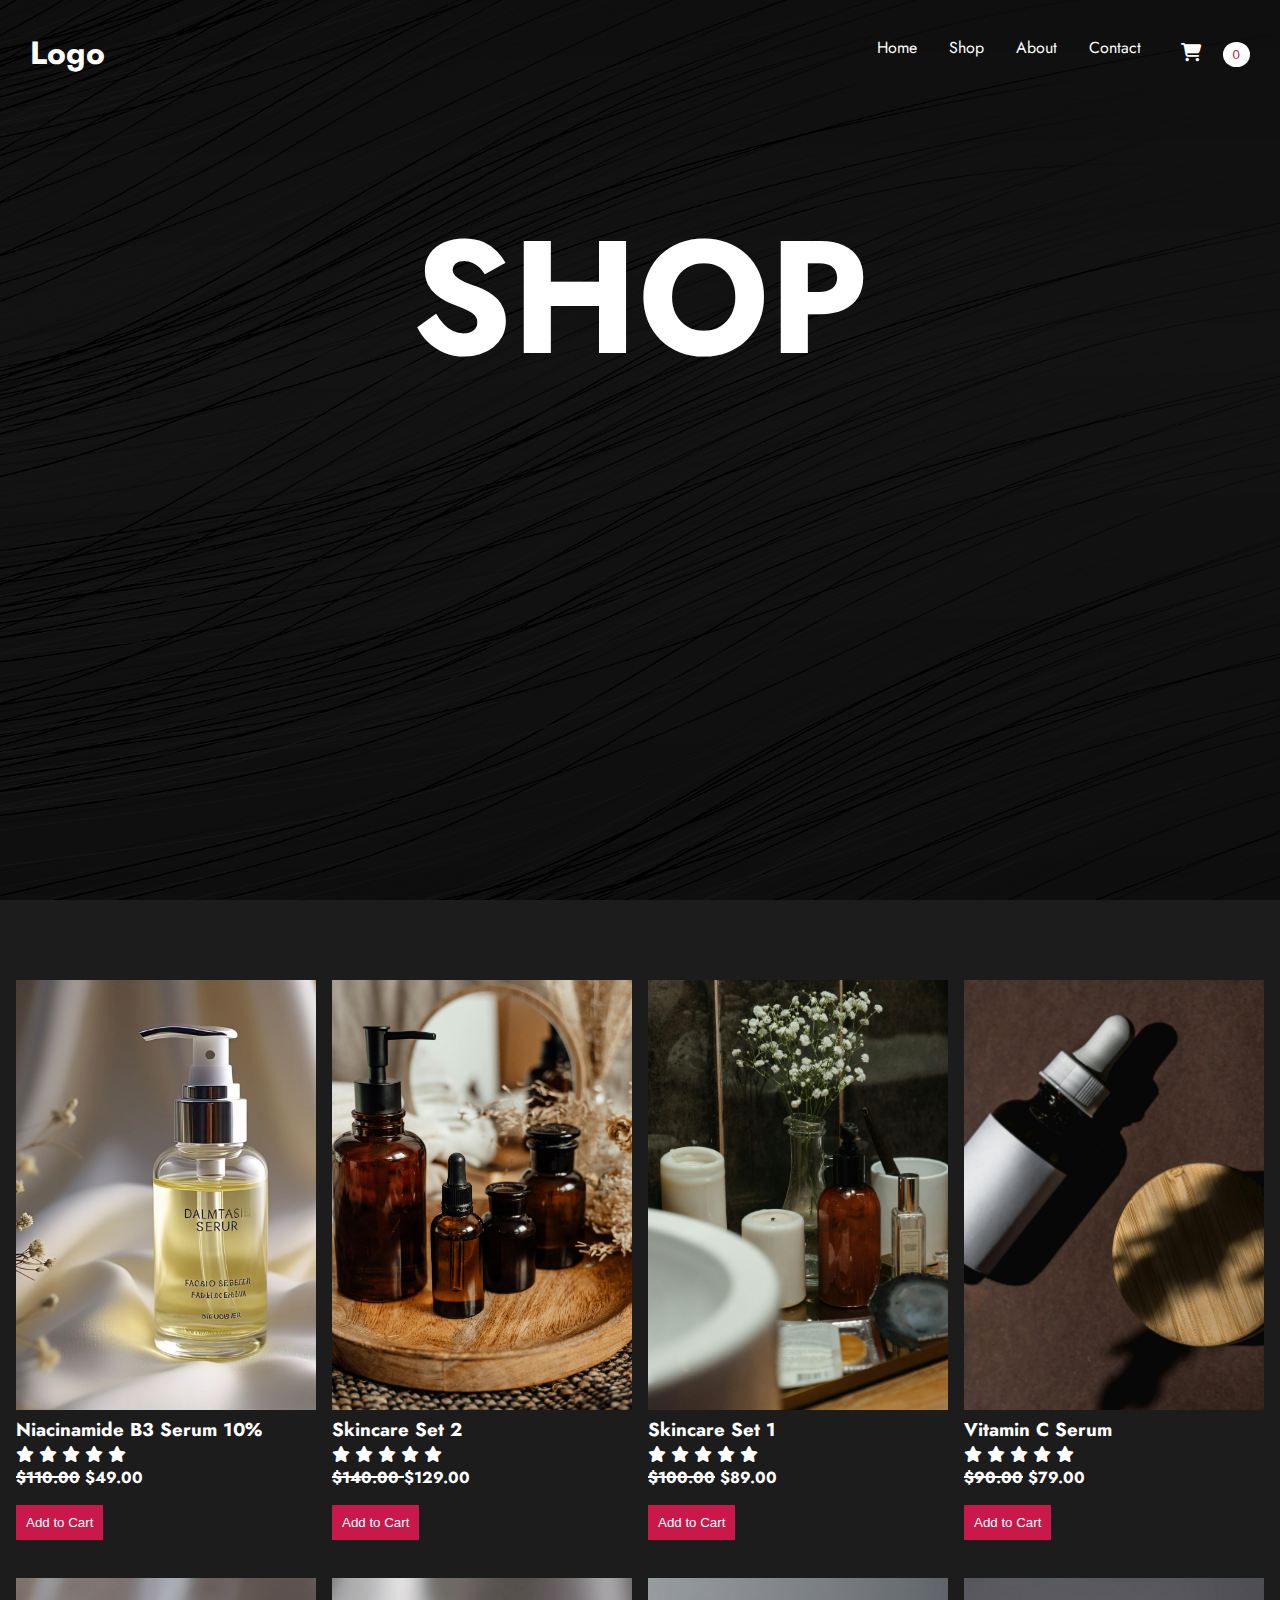
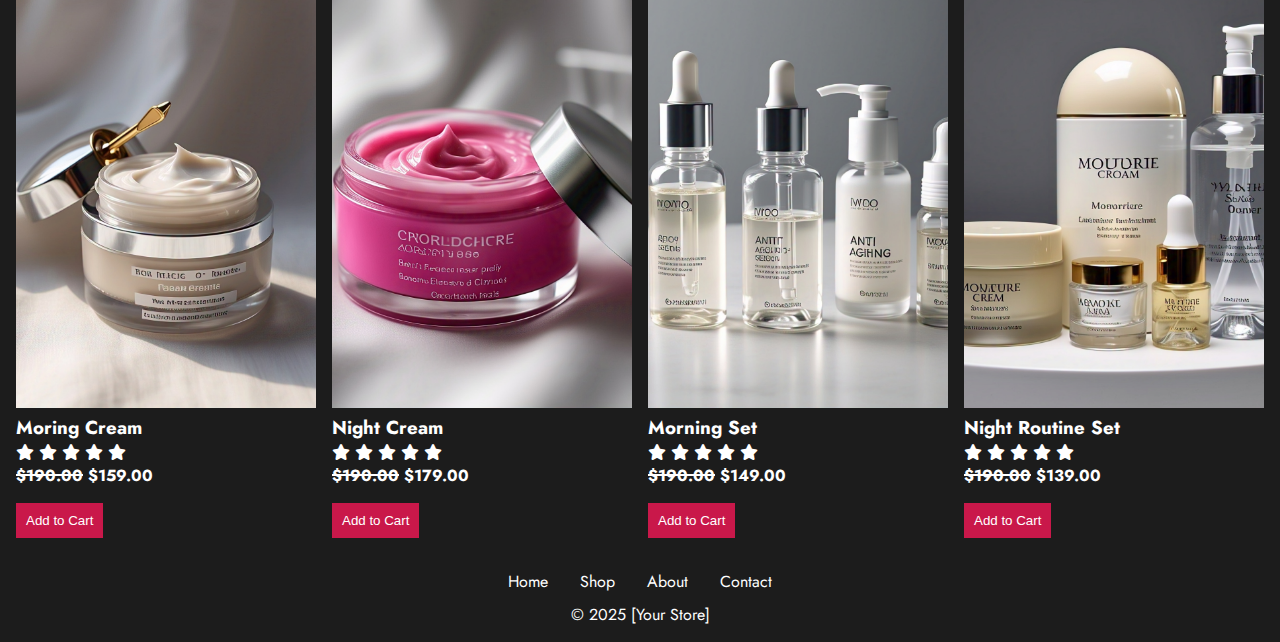
<file: shop.html>
<!DOCTYPE html>
<html lang="en">
  <head>
    <meta charset="UTF-8" />
    <meta name="viewport" content="width=device-width, initial-scale=1.0" />
    <link rel="stylesheet" href="shop.css" />
    <link rel="preconnect" href="https://fonts.googleapis.com" />
    <link rel="preconnect" href="https://fonts.gstatic.com" crossorigin />
    <link rel="preconnect" href="https://fonts.googleapis.com" />
    <link rel="preconnect" href="https://fonts.gstatic.com" crossorigin />
    <link
      href="https://fonts.googleapis.com/css2?family=DM+Serif+Display:ital@0;1&family=Fahkwang:ital,wght@0,200;0,300;0,400;0,500;0,600;0,700;1,200;1,300;1,400;1,500;1,600;1,700&family=Fjalla+One&family=Jost:ital,wght@0,100..900;1,100..900&family=Lavishly+Yours&family=Moon+Dance&family=Ms+Madi&display=swap"
      rel="stylesheet"
    />
    <link
      rel="stylesheet"
      href="https://cdnjs.cloudflare.com/ajax/libs/font-awesome/6.7.2/css/all.min.css"
      integrity="sha512-Evv84Mr4kqVGRNSgIGL/F/aIDqQb7xQ2vcrdIwxfjThSH8CSR7PBEakCr51Ck+w+/U6swU2Im1vVX0SVk9ABhg=="
      crossorigin="anonymous"
      referrerpolicy="no-referrer"
    />
    <title>Document</title>
  </head>
  <body>
    <header>
      <div class="burgerMenu" id="burgerMenu">
        <span></span><span></span><span></span>
      </div>
      <nav class="navLinks" id="navLinks">
        <h1>Logo</h1>
        <ul>
          <a href="index.html"><li>Home</li></a>
          <a href="shop.html"><li>Shop</li></a>
          <a href="about.html"><li>About</li></a>

          <a href="contact.html"><li>Contact</li></a>

          <li>
            <button class="cart-button" onclick="toggleCart()">
              <i class="fa-solid fa-cart-shopping"></i>
              <span id="cart-count">0</span>
            </button>
          </li>
        </ul>
      </nav>

      <h1 class="h-text h-1">SHOP</h1>
    </header>
    <main>
      <section class="section-1">
        <article>
          <div>
            <img src="images/skincare (1).jpg" alt="" />
            <h3>Niacinamide B3 Serum 10%</h3>
            <div class="stars">
              <i class="fa-solid fa-star"></i>
              <i class="fa-solid fa-star"></i>
              <i class="fa-solid fa-star"></i>
              <i class="fa-solid fa-star"></i>
              <i class="fa-solid fa-star"></i>
            </div>
            <h4><span>$110.00</span> $49.00</h4>
            <button
              onclick="addToCart('Niacinamide B3 Serum 10%', 49.00, 'images/skincare (1).jpg')"
            >
              Add to Cart
            </button>
          </div>
        </article>
        <article>
          <div>
            <img src="images/skincare (2).jpg" alt="" />
            <h3>Skincare Set 2</h3>
            <div class="stars">
              <i class="fa-solid fa-star"></i>
              <i class="fa-solid fa-star"></i>
              <i class="fa-solid fa-star"></i>
              <i class="fa-solid fa-star"></i>
              <i class="fa-solid fa-star"></i>
            </div>
            <h4><span>$140.00 </span> $129.00</h4>
            <button
              onclick="addToCart('Skincare Set 2', 129.00, 'images/skincare (2).jpg')"
            >
              Add to Cart
            </button>
          </div>
        </article>
        <article>
          <div>
            <img src="images/skincare (3).jpg" alt="" />

            <h3>Skincare Set 1</h3>
            <div class="stars">
              <i class="fa-solid fa-star"></i>
              <i class="fa-solid fa-star"></i>
              <i class="fa-solid fa-star"></i>
              <i class="fa-solid fa-star"></i>
              <i class="fa-solid fa-star"></i>
            </div>
            <h4><span>$100.00</span> $89.00</h4>
            <button
              onclick="addToCart('Skincare Set 1', 89.00, 'images/skincare (3).jpg')"
            >
              Add to Cart
            </button>
          </div>
        </article>
        <article>
          <div>
            <img src="images/skincare (4).jpg" alt="" />

            <h3>Vitamin C Serum</h3>
            <div class="stars">
              <i class="fa-solid fa-star"></i>
              <i class="fa-solid fa-star"></i>
              <i class="fa-solid fa-star"></i>
              <i class="fa-solid fa-star"></i>
              <i class="fa-solid fa-star"></i>
            </div>
            <h4><span>$90.00</span> $79.00</h4>
            <button
              onclick="addToCart('Vitamin C Serum', 79.00, 'images/skincare (4).jpg')"
            >
              Add to Cart
            </button>
          </div>
        </article>
        <article>
          <div>
            <img src="images/skincare (5).jpg" alt="" />
            <h3>Moring Cream</h3>
            <div class="stars">
              <i class="fa-solid fa-star"></i>
              <i class="fa-solid fa-star"></i>
              <i class="fa-solid fa-star"></i>
              <i class="fa-solid fa-star"></i>
              <i class="fa-solid fa-star"></i>
            </div>
            <h4><span>$190.00</span> $159.00</h4>
            <button
              onclick="addToCart('Moring Cream', 159.00, 'images/skincare (5).jpg')"
            >
              Add to Cart
            </button>
          </div>
        </article>
        <article>
          <div>
            <img src="images/skincare (6).jpg" alt="" />
            <h3>Night Cream</h3>
            <div class="stars">
              <i class="fa-solid fa-star"></i>
              <i class="fa-solid fa-star"></i>
              <i class="fa-solid fa-star"></i>
              <i class="fa-solid fa-star"></i>
              <i class="fa-solid fa-star"></i>
            </div>
            <h4><span>$190.00</span> $179.00</h4>
            <button
              onclick="addToCart('Night Cream', 179.00, 'images/skincare (6).jpg')"
            >
              Add to Cart
            </button>
          </div>
        </article>
        <article>
          <div>
            <img src="images/set.jpg" alt="" />
            <h3>Morning Set</h3>
            <div class="stars">
              <i class="fa-solid fa-star"></i>
              <i class="fa-solid fa-star"></i>
              <i class="fa-solid fa-star"></i>
              <i class="fa-solid fa-star"></i>
              <i class="fa-solid fa-star"></i>
            </div>
            <h4><span>$190.00</span> $149.00</h4>
            <button
              onclick="addToCart('Morning Set', 149.00, 'images/skincare (6).jpg')"
            >
              Add to Cart
            </button>
          </div>
        </article>
        <article>
          <div>
            <img src="images/set (2).jpg" alt="" />
            <h3>Night Routine Set</h3>
            <div class="stars">
              <i class="fa-solid fa-star"></i>
              <i class="fa-solid fa-star"></i>
              <i class="fa-solid fa-star"></i>
              <i class="fa-solid fa-star"></i>
              <i class="fa-solid fa-star"></i>
            </div>
            <h4><span>$190.00</span> $139.00</h4>
            <button
              onclick="addToCart('Night Cream', 139.00, 'images/skincare (6).jpg')"
            >
              Add to Cart
            </button>
          </div>
        </article>
      </section>

      <div id="cart-sidebar" class="cart-sidebar">
        <div class="cart-header">
          <h2>Shopping Cart</h2>
          <button class="close-cart" onclick="toggleCart()">X</button>
        </div>
        <ul id="cart-items"></ul>
        <p>Total: $<span id="cart-total">0.00</span></p>
        <button onclick="checkout()" class="checkout-button">Checkout</button>
        <a href="cart.html" class="checkout-button2">View Cart</a>
        <div class="empty-cart" id="empty-cart" style="display: none">
          <p>Your cart is empty.</p>
          <a href="shop.html" class="shop-button">Shop Now</a>
        </div>
      </div>
    </main>
    <div id="overlay" class="overlay"></div>
    <footer>
      <nav class="navLink-2">
        <ul>
          <a href="index.html"><li>Home</li></a>
          <a href="shop.html"><li>Shop</li></a>
          <a href="about.html"><li>About</li></a>

          <a href="contact.html"><li>Contact</li></a>
        </ul>
      </nav>
      <p>&COPY; 2025 [Your Store]</p>
    </footer>
    <script>
      const burgerMenu = document.getElementById("burgerMenu");
      const navLinks = document.getElementById("navLinks");

      burgerMenu.addEventListener("click", () => {
        navLinks.classList.toggle("active");
      });
    </script>
    <script src="shop.js"></script>
  </body>
</html>
</file>
<file: ecommerce.css>
:root {
  --accent: #c9184a;
  --text: #ffffff;
  --background: #000;
  --background-color: #1c1c1c;
}

* {
  box-sizing: border-box;
  margin: 0;
  padding: 0;
}

body {
  font-family: "Jost", serif;
  font-optical-sizing: auto;
  font-style: normal;
}

header {
  background: url("images/black-370118_1920.png");
  background-attachment: fixed;
  background-repeat: no-repeat;
  background-size: cover;
  width: 100%;
  min-height: 100vh;
  padding: 1.25rem;
}

header img {
  width: 100%;
}

.h-text {
  color: var(--text);
  font-size: 12rem;
  margin: 0;
}

.h-1 {
  margin-top: 6rem;
  position: relative;
}

.a-1 {
  text-decoration: none;
  padding: 0.625rem;
  background-color: var(--accent);
  color: var(--text);
  display: inline-block;
  font-family: system-ui, -apple-system, BlinkMacSystemFont, "Segoe UI", Roboto,
    Oxygen, Ubuntu, Cantarell, "Open Sans", "Helvetica Neue", sans-serif;
}

.float {
  display: flex;
  align-items: center;
  justify-content: center;
  border-radius: 50%;
  width: 12.5rem;
  height: 12.5rem;
  background-color: var(--accent);
  color: #ffffff;
  position: absolute;
  top: 8.125rem;
  right: 5.625rem;
}

.navLink-2 {
  display: flex;
  flex-direction: column;
  justify-content: center;
  align-items: center;
  width: 100%;
  padding: 0.625rem;
  color: var(--text);
}

.cart-button {
  display: contents;
  padding: 0;
  margin: 0;
  background-color: var(--accent);
  color: #fff;
  border: none;
  cursor: pointer;

  & i {
    font-size: large;
    padding: 0.5rem;
  }

  & span {
    padding-left: 0.5rem;
  }
}

.empty-cart {
  text-align: center;
  margin-top: 1.25rem;
}
.shop-button {
  background-color: #c9184a;
  color: #ffffff;
  border: none;
  padding: 0.625rem 1.25rem;
  cursor: pointer;
  border-radius: 0.25rem;
  text-decoration: none;
  display: inline-block;
  margin-top: 0.625rem;
}

.shop-button:hover {
  background-color: #a81942;
}
.cart-2 {
  background-color: #28a745;
  color: #fff;
  border: none;
  padding: 0.375rem;
  cursor: pointer;
  margin-top: 1.25rem;
  width: 100%;
  display: inline-block;
  text-align: center;
  text-decoration: none;
}

.cart-2:hover {
  background-color: #218838;
}

#cart-items {
  list-style: none;
}

.cart-button span {
  background-color: #fff;
  color: #c9184a;
  border-radius: 50%;
  padding: 0.3125rem 0.625rem;
  margin-left: 0.625rem;
}

.overlay {
  position: fixed;
  top: 0;
  left: 0;
  width: 100%;
  height: 100%;
  background-color: rgba(0, 0, 0, 0.5);
  opacity: 0;
  visibility: hidden;
  transition: opacity 0.3s ease;
  z-index: 10;
}

.cart-sidebar {
  position: fixed;
  top: 0;
  right: -100%;
  width: 18.75rem;
  height: 100%;
  background-color: #fff;
  box-shadow: -0.125rem 0 0.3125rem rgba(0, 0, 0, 0.5);
  padding: 1.25rem;
  overflow-y: auto;
  transition: right 0.3s ease;
  z-index: 20;
}

.cart-sidebar.open {
  right: 0;
}

.overlay.show {
  opacity: 1;
  visibility: visible;
}

.cart-header {
  display: flex;
  justify-content: space-between;
  align-items: center;
  margin-bottom: 1.25rem;
}

.cart-header h2 {
  margin: 0;
}

.close-cart {
  background-color: #c9184a;
  color: #fff;
  border: none;
  padding: 0.3125rem 0.625rem;
  cursor: pointer;
}

.cart ul {
  list-style: none;
  padding: 0;
}

.cart li {
  display: flex;
  justify-content: space-between;
  align-items: center;
  padding: 0.625rem 0;
}

.cart img {
  width: 3.125rem;
  height: 3.125rem;
  object-fit: cover;
  margin-right: 0.625rem;
}

.cart button {
  background-color: #c9184a;
  color: #fff;
  border: none;
  padding: 0.3125rem 0.625rem;
  cursor: pointer;
}

.cart button:hover {
  background-color: #a81942;
}

.quantity-buttons {
  display: flex;
  gap: 0.3125rem;
}

.quantity-buttons button {
  width: 1.875rem;
  height: 1.875rem;
  background-color: #c9184a;
  color: #fff;
  border: none;
  cursor: pointer;
}

.quantity-buttons button:hover {
  background-color: #a81942;
}

.cart p {
  font-weight: bold;
}

.checkout-button {
  background-color: #28a745;
  color: #fff;
  border: none;
  padding: 0.625rem;
  cursor: pointer;
  margin-top: 1.25rem;
  width: 100%;
}

.checkout-button:hover {
  background-color: #218838;
}

.checkout-button2 {
  background-color: #28a745;
  color: #fff;
  border: none;
  padding: 0.625rem;
  cursor: pointer;
  margin-top: 1.25rem;
  width: 100%;
  display: inline-block;
  text-align: center;
  text-decoration: none;
}

.checkout-button2:hover {
  background-color: #218838;
}

nav {
  display: flex;
  flex-direction: row;
  justify-content: space-between;
  align-items: center;
  width: 100%;
  padding: 0.625rem;
  color: var(--text);
}

nav a {
  text-decoration: none;
  color: var(--text);
}

nav ul {
  list-style: none;
  display: flex;
  gap: 2rem;
}

.fixed-img {
  background: url("images/skincare (2).jpg");
  background-attachment: fixed;
  background-position: center;
  background-repeat: no-repeat;
  background-size: cover;
  width: 100%;
  height: 12.5rem;
}

.section-1 {
  position: relative;
  background-color: var(--background-color);
  color: var(--text);
  min-height: 100vh;
}

.section-1 picture {
  display: flex;
  gap: 0.4rem;
  flex-direction: column;
  position: absolute;
  top: 7.5rem;
  right: 2.5rem;
}

.section-1 .pic-1 img {
  width: 100%;
  object-fit: cover;
  position: relative;
  width: 10rem;
}

.section-1 img {
  position: absolute;
  top: 50%;
  left: 50%;
  transform: translate(-50%, -50%);
  width: 37.5rem;
  height: 25rem;
  object-fit: cover;
}

.section-1 h1 {
  position: relative;
  text-shadow: 0.0625rem 0.125rem 0.3125rem rgba(0, 0, 0, 0.3);
  width: 80%;
  color: var(--text);
  font-size: 2.5rem;
  padding: 1.25rem;
}

.section-1 .below {
  position: relative;
  padding: 1.25rem;
}

.section-1 .below a {
  display: inline-block;
  padding: 0.625rem 3.125rem;
  background-color: var(--accent);
  text-decoration: none;
  color: var(--text);
  margin-top: 1rem;
}

.section-1 h2 {
  text-shadow: 0.0625rem 0.125rem 0.3125rem rgba(0, 0, 0, 0.3);
  color: var(--text);
  padding-top: 5rem;
  font-size: 1.75rem;
}

.section-2 {
  padding: 2rem;
  display: flex;
  justify-content: center;
  align-items: center;
  flex-direction: column;
  height: fit-content;
  background-color: var(--background);
  color: var(--text);
}

.pic-2 img {
  width: 100%;
  margin-bottom: 0.8rem;
  transition: 0.2s;
}

.pic-2 img:hover {
  transform: scale(1.025);
}

.pic-2 {
  columns: 18.75rem;
}

.article-1 {
  display: flex;
  justify-content: center;
  align-items: center;
  flex-direction: column;
  padding: 1rem;
}

.article-1 input {
  width: 40.625rem;
  height: 3.125rem;
  outline: none;
  border: none;
  border-bottom: 0.125rem solid var(--text);
  background-color: inherit;
}

.article-1 button {
  display: flex;
  justify-content: center;
  align-items: center;
  place-self: center;
  height: 3.125rem;
  width: 12.5rem;
  border: none;
  background: #c9184a;
  color: var(--text);
  cursor: pointer;
  transition: 0.2s;
}

.article-1 button:hover {
  background-color: #a81942;
}

.article-1 h1 {
  font-size: 2.5rem;
  width: 37.5rem;
  text-align: center;
}

.section-3 {
  display: flex;
  gap: 3rem;
  width: 100%;
  align-items: center;
  justify-content: center;
  flex-direction: column;
  background-color: var(--background-color);
  color: var(--text);
  min-height: 100%;
  padding: 1.875rem;
}

.section-3 h1 {
  font-size: 3rem;
  width: 40.625rem;
  text-align: center;
}

.section-3 h2 {
  font-size: 2rem;
  width: 34.375rem;
  text-align: center;
}

.section-3 .article-2,
.section-3 .article-3 {
  width: 100%;
  padding: 6.25rem;
  transition: 0.2s;
}

.section-3 .article-2:hover,
.section-3 .article-3:hover {
  opacity: 0.8;
}

.section-3 .article-2,
.section-3 .article-3 {
  position: relative;
  height: 100%;
  width: 100%;
  display: flex;
  gap: 2rem;
  justify-content: center;
  align-items: center;
  flex-direction: column;
}

.section-3 .article-2::before,
.section-3 .article-3::before {
  content: "";
  position: absolute;
  border-radius: 1.875rem;
  top: 0;
  left: 0;
  width: 100%;
  height: 100%;
  background-size: cover;
  background-repeat: no-repeat;
  opacity: 0.5;
  z-index: 1;
}

.section-3 .article-2 {
  background: url("images/skincare (4).jpg");
  background-size: cover;
}

.section-3 .article-3 {
  background: url("images/skincare (2).jpg");
  background-size: cover;
}

.section-3 .article-2 a,
.section-3 .article-3 a {
  padding: 0.625rem 2.5rem;
  background-color: var(--accent);
  text-decoration: none;
  color: var(--text);
  z-index: 2;
}

.section-3 .split {
  display: flex;
  flex-direction: row;
  gap: 2rem;
}

.section-4 {
  display: flex;
  flex-direction: column;

  align-items: center;
  justify-content: center;
  background: var(--background);
  color: var(--text);
  height: fit-content;

  & img {
    width: 100%;
    height: 100%;
    padding: 2rem 2rem 0 2rem;
    position: relative;
  }

  .comment {
    width: 50rem;
    padding: 2rem;
    text-align: center;
    line-height: 1.5;
    letter-spacing: 0.0625rem;
  }

  .article-4 {
    display: grid;
    padding: 2rem;
    gap: 1rem;
    line-height: 1.5;
    grid-template-columns: repeat(4, 1fr);
    background: var(--background-color);
  }
}

.section-5 {
  background: url("images/black-370118_1920.png");
  background-attachment: fixed;
  background-size: cover;
  height: 100vh;
  width: 100%;
  color: var(--text);

  & a {
    padding: 0.625rem 2.5rem;
    background-color: var(--accent);
    color: var(--text);
    text-decoration: none;
  }

  & h1 {
    margin-top: 3rem;
  }
}

.burger-menu span {
  display: none;
  width: 2.5rem;
  height: 0.1875rem;
  background-color: var(--accent);
  color: var(--accent);
}

.burger-menu {
  display: flex;
  gap: 1rem;
  flex-direction: column;
  position: absolute;
  top: 0;
  right: 0;
}

footer {
  display: flex;
  justify-content: space-between;
  align-items: center;
  background-color: var(--background-color);
  color: var(--text);
  height: 6.25rem;
  padding: 1rem;

  & p {
    text-wrap: wrap;
  }
}

@media (min-width: 20rem) {
  .h-text {
    font-size: 3rem;
  }

  .float {
    width: 4.375rem;
    height: 4.375rem;

    & h1 {
      font-size: small;
    }
  }

  .section-1 {
    & img {
      width: 18.75rem;
      height: 15.625rem;
    }
    & h1 {
      font-size: 1.75rem;
    }
  }

  .article-1 {
    width: 100%;
    & h1 {
      font-size: 1rem;
      width: 18.75rem;
    }

    & input {
      width: 18.75rem;
    }
  }

  .section-3 {
    & h1 {
      font-size: x-large;
      width: 18.75rem;
    }

    .split {
      flex-direction: column;
    }

    .article-2,
    .article-3 {
      width: 18.75rem;
      height: 100%;

      & h2 {
        width: 18.75rem;
      }
    }
  }

  .section-4 {
    .comment {
      width: 100%;
    }

    .article-4 {
      grid-template-columns: repeat(1, 1fr);
      padding: 0.625rem;
    }
  }

  footer {
    flex-direction: column;
  }
}
@media (max-width: 48rem) {
  .burgerMenu span {
    width: 2.5rem;
    height: 0.1875rem;
    background-color: var(--accent);
    color: var(--accent);
  }

  .burgerMenu {
    display: flex;
    gap: 0.5rem;
    padding: 0.625rem;
    flex-direction: column;
    position: absolute;
    top: 0;
    right: 0;
    cursor: pointer;
  }

  .navLinks ul {
    display: none;
    flex-direction: column;
    justify-content: center;
    align-items: center;
    position: absolute;
    top: 3.75rem;
    right: 0;
    background-color: var(--accent);
    width: 100%;
    height: 25rem;
    padding: 1.25rem;
  }

  .navLinks.active ul {
    display: flex;
  }

  .navLinks ul {
    flex-direction: column;
    color: var(--background-color);
    z-index: 1;
  }

  .navLinks a {
    color: var(--background-color);
  }
}
@media (min-width: 48rem) {
  .h-text {
    font-size: 6.8rem;
  }

  .float {
    width: 6.25rem;
    height: 6.25rem;

    & h1 {
      font-size: small;
    }
  }

  .section-1 {
    & img {
      width: 18.75rem;
      height: 15.625rem;
    }
    & h1 {
      font-size: 1.75rem;
    }
  }

  .article-1 {
    width: 100%;
    & h1 {
      font-size: 1rem;
      width: 18.75rem;
    }

    & input {
      width: 31.25rem;
    }
  }

  .section-3 {
    & h1 {
      font-size: x-large;
      width: 18.75rem;
    }

    .split {
      flex-direction: column;
    }

    .article-2,
    .article-3 {
      width: 100%;
      height: 100%;

      & h2 {
        width: 18.75rem;
      }
    }
  }

  .section-4 {
    .comment {
      width: 100%;
    }

    .article-4 {
      grid-template-columns: repeat(2, 1fr);
      padding: 0.625rem;
    }
  }
}
@media (min-width: 64rem) {
  .h-text {
    font-size: 10rem;
  }

  .float {
    width: 11.5rem;
    height: 11.5rem;

    & h1 {
      font-size: x-large;
    }
  }

  .section-1 {
    & img {
      width: 31.25rem;
      height: 28.125rem;
    }
    & h1 {
      font-size: 2.75rem;
      margin-top: 4rem;
    }

    & h2 {
      font-size: 2rem;
      margin-top: 4rem;
    }
  }

  .article-1 {
    width: 100%;
    & h1 {
      font-size: 3rem;
      width: 43.75rem;
    }

    & input {
      width: 50rem;
    }
  }

  .section-3 {
    & h1 {
      font-size: 3rem;
      width: 43.75rem;
    }

    .split {
      flex-direction: row;
    }

    .article-2,
    .article-3 {
      width: 100%;

      & h2 {
        width: 18.75rem;
      }
    }
  }

  .section-4 {
    .comment {
      width: 100%;
    }

    .article-4 {
      grid-template-columns: repeat(4, 1fr);
      padding: 0.625rem;
    }
  }
}

@media (min-width: 90rem) {
  .h-text {
    font-size: 10rem;
  }

  .float {
    width: 11.5rem;
    height: 11.5rem;

    & h1 {
      font-size: x-large;
    }
  }

  .section-1 {
    & img {
      width: 31.25rem;
      height: 28.125rem;
    }
    & h1 {
      font-size: 2.75rem;
      margin-top: 4rem;
    }

    & h2 {
      font-size: 2rem;
      margin-top: 4rem;
    }
  }

  .article-1 {
    width: 100%;
    & h1 {
      font-size: 3rem;
      width: 43.75rem;
    }

    & input {
      width: 50rem;
    }
  }

  .section-3 {
    & h1 {
      font-size: 3rem;
      width: 43.75rem;
    }

    .split {
      flex-direction: row;
    }

    .article-2,
    .article-3 {
      width: 100%;

      & h2 {
        width: 18.75rem;
      }
    }
  }

  .section-4 {
    .comment {
      width: 100%;
    }

    .article-4 {
      grid-template-columns: repeat(4, 1fr);
      padding: 0.625rem;
    }
  }
}
</file>
<file: about.css>
:root {
  --accent: #c9184a;
  --text: #ffffff;
  --background: #000;
  --background-color: #1c1c1c;
}

* {
  box-sizing: border-box;
  margin: 0;
  padding: 0;
}

body {
  font-family: "Jost", serif;
  font-optical-sizing: auto;
  font-style: normal;
}

header {
  background: url("images/black-370118_1920.png");
  background-attachment: fixed;
  background-repeat: no-repeat;
  background-size: cover;
  width: 100%;
  min-height: 100vh;
  padding: 1.25rem;
}

header img {
  width: 100%;
}

.h-text {
  color: var(--text);
  font-size: 12rem;
  margin: 0;
}

.h-1 {
  margin-top: 6rem;
  position: relative;
  text-align: center;
}

.a-1 {
  text-decoration: none;
  padding: 0.625rem;
  background-color: var(--accent);
  color: var(--text);
  display: inline-block;
  font-family: system-ui, -apple-system, BlinkMacSystemFont, "Segoe UI", Roboto,
    Oxygen, Ubuntu, Cantarell, "Open Sans", "Helvetica Neue", sans-serif;
}

.float {
  display: flex;
  align-items: center;
  justify-content: center;
  border-radius: 50%;
  width: 12.5rem;
  height: 12.5rem;
  background-color: var(--accent);
  color: #ffffff;
  position: absolute;
  top: 8.125rem;
  right: 5.625rem;
}

.navLink-2 {
  display: flex;
  flex-direction: column;
  justify-content: center;
  align-items: center;
  width: 100%;
  padding: 0.625rem;
  color: var(--text);
}

.cart-button {
  display: contents;
  padding: 0;
  margin: 0;
  background-color: var(--accent);
  color: #fff;
  border: none;
  cursor: pointer;

  & i {
    font-size: large;
    padding: 0.5rem;
  }

  & span {
    padding-left: 0.5rem;
  }
}

.empty-cart {
  text-align: center;
  margin-top: 1.25rem;
}
.shop-button {
  background-color: #c9184a;
  color: #ffffff;
  border: none;
  padding: 0.625rem 1.25rem;
  cursor: pointer;
  border-radius: 0.25rem;
  text-decoration: none;
  display: inline-block;
  margin-top: 0.625rem;
}

.shop-button:hover {
  background-color: #a81942;
}
.cart-2 {
  background-color: #28a745;
  color: #fff;
  border: none;
  padding: 0.375rem;
  cursor: pointer;
  margin-top: 1.25rem;
  width: 100%;
  display: inline-block;
  text-align: center;
  text-decoration: none;
}

.cart-2:hover {
  background-color: #218838;
}

#cart-items {
  list-style: none;
}

.cart-button span {
  background-color: #fff;
  color: #c9184a;
  border-radius: 50%;
  padding: 0.3125rem 0.625rem;
  margin-left: 0.625rem;
}

.overlay {
  position: fixed;
  top: 0;
  left: 0;
  width: 100%;
  height: 100%;
  background-color: rgba(0, 0, 0, 0.5);
  opacity: 0;
  visibility: hidden;
  transition: opacity 0.3s ease;
  z-index: 10;
}

.cart-sidebar {
  position: fixed;
  top: 0;
  right: -100%;
  width: 18.75rem;
  height: 100%;
  background-color: #fff;
  box-shadow: -0.125rem 0 0.3125rem rgba(0, 0, 0, 0.5);
  padding: 1.25rem;
  overflow-y: auto;
  transition: right 0.3s ease;
  z-index: 20;
}

.cart-sidebar.open {
  right: 0;
}

.overlay.show {
  opacity: 1;
  visibility: visible;
}

.cart-header {
  display: flex;
  justify-content: space-between;
  align-items: center;
  margin-bottom: 1.25rem;
}

.cart-header h2 {
  margin: 0;
}

.close-cart {
  background-color: #c9184a;
  color: #fff;
  border: none;
  padding: 0.3125rem 0.625rem;
  cursor: pointer;
}

.cart ul {
  list-style: none;
  padding: 0;
}

.cart li {
  display: flex;
  justify-content: space-between;
  align-items: center;
  padding: 0.625rem 0;
}

.cart img {
  width: 3.125rem;
  height: 3.125rem;
  object-fit: cover;
  margin-right: 0.625rem;
}

.cart button {
  background-color: #c9184a;
  color: #fff;
  border: none;
  padding: 0.3125rem 0.625rem;
  cursor: pointer;
}

.cart button:hover {
  background-color: #a81942;
}

.quantity-buttons {
  display: flex;
  gap: 0.3125rem;
}

.quantity-buttons button {
  width: 1.875rem;
  height: 1.875rem;
  background-color: #c9184a;
  color: #fff;
  border: none;
  cursor: pointer;
}

.quantity-buttons button:hover {
  background-color: #a81942;
}

.cart p {
  font-weight: bold;
}

.checkout-button {
  background-color: #28a745;
  color: #fff;
  border: none;
  padding: 0.625rem;
  cursor: pointer;
  margin-top: 1.25rem;
  width: 100%;
}

.checkout-button:hover {
  background-color: #218838;
}

.checkout-button2 {
  background-color: #28a745;
  color: #fff;
  border: none;
  padding: 0.625rem;
  cursor: pointer;
  margin-top: 1.25rem;
  width: 100%;
  display: inline-block;
  text-align: center;
  text-decoration: none;
}

.checkout-button2:hover {
  background-color: #218838;
}

nav {
  display: flex;
  flex-direction: row;
  justify-content: space-between;
  align-items: center;
  width: 100%;
  padding: 0.625rem;
  color: var(--text);
}

nav a {
  text-decoration: none;
  color: var(--text);
}

nav ul {
  list-style: none;
  display: flex;
  gap: 2rem;
}

.fixed-img {
  background: url("images/pexels-cottonbro-6069081.jpg");
  background-attachment: fixed;
  background-position: center;
  background-repeat: no-repeat;
  background-size: cover;
  width: 100%;
  height: 15.5rem;
}

.section-1 {
  position: relative;
  min-height: 100vh;
  background-color: var(--background-color);
  color: var(--text);
}

.section-1 picture {
  display: flex;
  gap: 0.4rem;
  flex-direction: column;
  position: absolute;
  top: 7.5rem;
  right: 2.5rem;
}

.section-1 .pic-1 img {
  width: 100%;
  object-fit: cover;
  position: relative;
  width: 10rem;
}

.section-1 img {
  width: 37.5rem;
  height: 25rem;
  object-fit: cover;
}

.section-1 h1 {
  position: relative;
  text-shadow: 0.0625rem 0.125rem 0.3125rem rgba(0, 0, 0, 0.3);
  width: 80%;
  color: var(--text);
  font-size: 2.5rem;
  padding: 1.25rem;
}

.section-1 .below {
  padding: 1.25rem;
  display: flex;

  gap: 2rem;
}

.split-2 {
  display: flex;
  flex-direction: column;
}

.section-1 h2 {
  text-shadow: 0.0625rem 0.125rem 0.3125rem rgba(0, 0, 0, 0.3);
  color: var(--text);
  padding-top: 5rem;
  font-size: 1.75rem;
}

.section-2 {
  padding: 2rem;
  display: flex;
  justify-content: center;
  align-items: center;
  flex-direction: column;
  height: fit-content;
  background-color: var(--background);
  color: var(--text);
}

.pic-2 img {
  width: 100%;
  margin-bottom: 0.8rem;
  transition: 0.2s;
}

.pic-2 img:hover {
  transform: scale(1.025);
}

.pic-2 {
  columns: 18.75rem;
}

.article-1 {
  display: flex;
  justify-content: center;
  align-items: center;
  flex-direction: column;
  padding: 1rem;
}

.article-1 input {
  width: 40.625rem;
  height: 3.125rem;
  outline: none;
  border: none;
  border-bottom: 0.125rem solid var(--text);
  background-color: inherit;
}

.article-1 button {
  display: flex;
  justify-content: center;
  align-items: center;
  place-self: center;
  height: 3.125rem;
  width: 12.5rem;
  border: none;
  background: #c9184a;
  color: var(--text);
  cursor: pointer;
  transition: 0.2s;
}

.article-1 button:hover {
  background-color: #a81942;
}

.article-1 h1 {
  font-size: 2.5rem;
  width: 37.5rem;
  text-align: center;
}

.section-3 {
  display: flex;
  gap: 3rem;
  width: 100%;
  align-items: center;
  justify-content: center;
  flex-direction: column;
  background-color: var(--background-color);
  color: var(--text);
  min-height: 100%;
  padding: 1.875rem;
}

.section-3 h1 {
  font-size: 3rem;
  width: 40.625rem;
  text-align: center;
}

.section-3 h2 {
  font-size: 2rem;
  width: 34.375rem;
  text-align: center;
}

.section-3 .article-2,
.section-3 .article-3 {
  width: 100%;
  padding: 6.25rem;
  transition: 0.2s;
}

.section-3 .article-2:hover,
.section-3 .article-3:hover {
  opacity: 0.8;
}

.section-3 .article-2,
.section-3 .article-3 {
  position: relative;
  height: 100%;
  width: 100%;
  display: flex;
  gap: 2rem;
  justify-content: center;
  align-items: center;
  flex-direction: column;
}

.section-3 .article-2::before,
.section-3 .article-3::before {
  content: "";
  position: absolute;
  border-radius: 1.875rem;
  top: 0;
  left: 0;
  width: 100%;
  height: 100%;
  background-size: cover;
  background-repeat: no-repeat;
  opacity: 0.5;
  z-index: 1;
}

.section-3 .article-2 {
  background: url("images/skincare (4).jpg");
  background-size: cover;
}

.section-3 .article-3 {
  background: url("images/skincare (2).jpg");
  background-size: cover;
}

.section-3 .article-2 a,
.section-3 .article-3 a {
  padding: 0.625rem 2.5rem;
  background-color: var(--accent);
  text-decoration: none;
  color: var(--text);
  z-index: 2;
}

.section-3 .split {
  display: flex;
  flex-direction: row;
  gap: 2rem;
}

.section-4 {
  background: url("images/pexels-polina-kovaleva-8102133.jpg");
  background-attachment: fixed;
  background-size: cover;
  background-repeat: no-repeat;
  width: 100%;
  min-height: 100vh;
  display: flex;
  gap: 2rem;
  flex-direction: column;

  align-items: center;
  justify-content: center;

  color: var(--text);

  & img {
    width: 100%;
    height: 100%;
    padding: 2rem 2rem 0 2rem;
    position: relative;
  }

  .comment {
    width: 50rem;
    padding: 2rem;
    text-align: center;
    line-height: 1.5;
    letter-spacing: 0.0625rem;
  }

  .article-4 {
    display: grid;
    padding: 3rem;
    gap: 1rem;
    line-height: 1.5;
    grid-template-columns: repeat(4, 1fr);
    background: var(--background-color);
  }
}

.section-5 {
  background: url("images/black-370118_1920.png");
  background-attachment: fixed;
  background-size: cover;
  height: 100vh;
  width: 100%;
  color: var(--text);

  & a {
    padding: 0.625rem 2.5rem;
    background-color: var(--accent);
    color: var(--text);
    text-decoration: none;
  }

  & h1 {
    margin-top: 3rem;
  }
}

.burger-menu span {
  display: none;
  width: 2.5rem;
  height: 0.1875rem;
  background-color: var(--accent);
  color: var(--accent);
}

.burger-menu {
  display: flex;
  gap: 1rem;
  flex-direction: column;
  position: absolute;
  top: 0;
  right: 0;
}

footer {
  display: flex;
  justify-content: space-between;
  align-items: center;
  background-color: var(--background-color);
  color: var(--text);
  height: 6.25rem;
  padding: 1rem;

  & p {
    text-wrap: wrap;
  }
}

@media (min-width: 20rem) {
  .section-1 .below {
    flex-direction: column;
  }
  .h-text {
    font-size: 3rem;
  }

  .float {
    width: 4.375rem;
    height: 4.375rem;

    & h1 {
      font-size: small;
    }
  }

  .section-1 {
    & img {
      width: 18.75rem;
      height: 15.625rem;
    }
    & h1 {
      font-size: 1.75rem;
    }
  }

  .article-1 {
    width: 100%;
    & h1 {
      font-size: 1rem;
      width: 18.75rem;
    }

    & input {
      width: 18.75rem;
    }
  }

  .section-3 {
    & h1 {
      font-size: x-large;
      width: 18.75rem;
    }

    .split {
      flex-direction: column;
    }

    .article-2,
    .article-3 {
      width: 18.75rem;
      height: 100%;

      & h2 {
        width: 18.75rem;
      }
    }
  }

  .section-4 {
    .comment {
      width: 100%;
    }

    .article-4 {
      grid-template-columns: repeat(1, 1fr);
      padding: 0.625rem;
    }
  }

  footer {
    flex-direction: column;
  }
}
@media (max-width: 48rem) {
  .burgerMenu span {
    width: 2.5rem;
    height: 0.1875rem;
    background-color: var(--accent);
    color: var(--accent);
  }

  .burgerMenu {
    display: flex;
    gap: 0.5rem;
    padding: 0.625rem;
    flex-direction: column;
    position: absolute;
    top: 0;
    right: 0;
    cursor: pointer;
  }

  .navLinks ul {
    display: none;
    flex-direction: column;
    justify-content: center;
    align-items: center;
    position: absolute;
    top: 3.75rem;
    right: 0;
    background-color: var(--accent);
    width: 100%;
    height: 25rem;
    padding: 1.25rem;
  }

  .navLinks.active ul {
    display: flex;
  }

  .navLinks ul {
    flex-direction: column;
    color: var(--background-color);
    z-index: 1;
  }

  .navLinks a {
    color: var(--background-color);
  }
}
@media (min-width: 48rem) {
  .section-1 .below {
    flex-direction: row;
  }
  .h-text {
    font-size: 6.8rem;
  }

  .float {
    width: 6.25rem;
    height: 6.25rem;

    & h1 {
      font-size: small;
    }
  }

  .section-1 {
    & img {
      width: 18.75rem;
      height: 15.625rem;
    }
    & h1 {
      font-size: 1.75rem;
    }
  }

  .article-1 {
    width: 100%;
    & h1 {
      font-size: 1rem;
      width: 18.75rem;
    }

    & input {
      width: 31.25rem;
    }
  }

  .section-3 {
    & h1 {
      font-size: x-large;
      width: 18.75rem;
    }

    .split {
      flex-direction: column;
    }

    .article-2,
    .article-3 {
      width: 100%;
      height: 100%;

      & h2 {
        width: 18.75rem;
      }
    }
  }

  .section-4 {
    .comment {
      width: 100%;
    }

    .article-4 {
      grid-template-columns: repeat(2, 1fr);
      padding: 0.625rem;
    }
  }
}
@media (min-width: 64rem) {
  .h-text {
    font-size: 10rem;
  }

  .float {
    width: 11.5rem;
    height: 11.5rem;

    & h1 {
      font-size: x-large;
    }
  }

  .section-1 {
    & img {
      width: 31.25rem;
      height: 28.125rem;
    }
    & h1 {
      font-size: 2.75rem;
      margin-top: 4rem;
    }

    & h2 {
      font-size: 2rem;
      margin-top: 4rem;
    }
  }

  .article-1 {
    width: 100%;
    & h1 {
      font-size: 3rem;
      width: 43.75rem;
    }

    & input {
      width: 50rem;
    }
  }

  .section-3 {
    & h1 {
      font-size: 3rem;
      width: 43.75rem;
    }

    .split {
      flex-direction: row;
    }

    .article-2,
    .article-3 {
      width: 100%;

      & h2 {
        width: 18.75rem;
      }
    }
  }

  .section-4 {
    .comment {
      width: 100%;
    }

    .article-4 {
      grid-template-columns: repeat(4, 1fr);
      padding: 0.625rem;
    }
  }
}
</file>
<file: cart.css>
body {
  background-color: #1c1c1c;
  color: #ffffff;
  font-family: Arial, sans-serif;
}

.cart {
  max-width: 600px;
  margin: 50px auto;
  padding: 20px;
  background-color: #333333;
  border-radius: 8px;
}

h2 {
  text-align: center;
}

ul {
  list-style-type: none;
  padding: 0;
}

li {
  display: flex;
  justify-content: space-between;
  align-items: center;
  padding: 10px 0;
  border-bottom: 1px solid #444444;
}

button {
  background-color: #c9184a;
  color: #ffffff;
  border: none;
  padding: 10px 20px;
  cursor: pointer;
  border-radius: 4px;
}

button:hover {
  background-color: #c9184a;
}

.checkout-button {
  background-color: #5cb85c;
  margin-top: 20px;
  display: block;
  width: 100%;
  text-align: center;
  text-decoration: none;
  padding: 10px 0;
  border-radius: 4px;
  color: #ffffff;
}

.checkout-button:hover {
  background-color: #4cae4c;
}

p {
  text-align: right;
  font-size: 18px;
}
</file>
<file: checkout.css>
* {
  box-sizing: border-box;
  margin: 0;
  padding: 0;
}

body {
  background-color: #1c1c1c;
  color: #fff;
  overflow-x: hidden; /* Prevent horizontal overflow */
}

h2 {
  text-align: center;
  margin: 3rem;
}

.checkout {
  display: flex;
  flex-direction: column;
  gap: 2rem;
  padding: 1.25rem;
}

.billing-info,
.item-summary {
  margin-bottom: 1.25rem;
}

.billing-info h3,
.item-summary h3 {
  margin-bottom: 0.625rem;
}

.billing-info form {
  display: flex;
  flex-direction: column;
}

.billing-info label {
  margin-bottom: 0.3125rem;
  font-weight: bold;
}

.billing-info input {
  width: 100%;
  margin-bottom: 0.625rem;
  padding: 0.5rem;
  font-size: 0.875rem;
  border: 0.0625rem solid #ccc;
  border-radius: 0.25rem;
}

.item-summary ul {
  list-style: none;
  padding: 0;
}

.item-summary li {
  display: flex;
  justify-content: space-between;
  align-items: center;
  padding: 0.625rem 0;
}

.item-summary img {
  width: 6.25rem;
  height: 6.25rem;
  object-fit: cover;
  margin-right: 0.625rem;
}

.place-order-button,
.go-back-button {
  background-color: #28a745;
  color: #fff;
  border: none;
  padding: 0.625rem;
  cursor: pointer;
  margin-right: 0.625rem;
}

.place-order-button:hover,
.go-back-button:hover {
  background-color: #218838;
}

.go-back-button {
  background-color: #ffc107;
}

.go-back-button:hover {
  background-color: #e0a800;
}

#country {
  width: 100%;
  height: 2.5rem;
}

/* Medium devices (tablets, 768px and up) */
@media (min-width: 768px) {
  .checkout {
    flex-direction: row;
    justify-content: space-between; /* Ensure space between elements */
  }

  .billing-info,
  .item-summary {
    flex: 1; /* Allow elements to grow */
  }

  .billing-info input,
  #country {
    width: 100%; /* Ensure inputs take full width */
  }
}

/* Large devices (desktops, 992px and up) */
@media (min-width: 992px) {
  .checkout {
    gap: 3rem;
  }

  .billing-info input,
  #country {
    width: 45rem; /* Adjust input widths */
  }
}

/* Extra large devices (large desktops, 1200px and up) */
@media (min-width: 1200px) {
  .billing-info input,
  #country {
    width: 50rem; /* Further adjust input widths */
  }
}
</file>
<file: contact.css>
:root {
  --accent: #c9184a;
  --text: #ffffff;
  --background: #000;
  --background-color: #1c1c1c;
}

* {
  box-sizing: border-box;
  margin: 0;
  padding: 0;
}

body {
  font-family: "Jost", serif;
  font-optical-sizing: auto;
  font-style: normal;
}

header {
  background: url("images/black-370118_1920.png");
  background-attachment: fixed;
  background-repeat: no-repeat;
  background-size: cover;
  width: 100%;
  min-height: 100vh;
  padding: 1.25rem;
}

header img {
  width: 100%;
}

.h-text {
  color: var(--text);
  font-size: 12rem;
  margin: 0;
}

.h-1 {
  margin-top: 6rem;
  position: relative;
  text-align: center;
}

.a-1 {
  text-decoration: none;
  padding: 0.625rem;
  background-color: var(--accent);
  color: var(--text);
  display: inline-block;
  font-family: system-ui, -apple-system, BlinkMacSystemFont, "Segoe UI", Roboto,
    Oxygen, Ubuntu, Cantarell, "Open Sans", "Helvetica Neue", sans-serif;
}

.float {
  display: flex;
  align-items: center;
  justify-content: center;
  border-radius: 50%;
  width: 12.5rem;
  height: 12.5rem;
  background-color: var(--accent);
  color: #ffffff;
  position: absolute;
  top: 8.125rem;
  right: 5.625rem;
}

.navLink-2 {
  display: flex;
  flex-direction: column;
  justify-content: center;
  align-items: center;
  width: 100%;
  padding: 0.625rem;
  color: var(--text);
}

.cart-button {
  display: contents;
  padding: 0;
  margin: 0;
  background-color: var(--accent);
  color: #fff;
  border: none;
  cursor: pointer;

  & i {
    font-size: large;
    padding: 0.5rem;
  }

  & span {
    padding-left: 0.5rem;
  }
}

.empty-cart {
  text-align: center;
  margin-top: 1.25rem;
}
.shop-button {
  background-color: #c9184a;
  color: #ffffff;
  border: none;
  padding: 0.625rem 1.25rem;
  cursor: pointer;
  border-radius: 0.25rem;
  text-decoration: none;
  display: inline-block;
  margin-top: 0.625rem;
}

.shop-button:hover {
  background-color: #a81942;
}
.cart-2 {
  background-color: #28a745;
  color: #fff;
  border: none;
  padding: 0.375rem;
  cursor: pointer;
  margin-top: 1.25rem;
  width: 100%;
  display: inline-block;
  text-align: center;
  text-decoration: none;
}

.cart-2:hover {
  background-color: #218838;
}

#cart-items {
  list-style: none;
}

.cart-button span {
  background-color: #fff;
  color: #c9184a;
  border-radius: 50%;
  padding: 0.3125rem 0.625rem;
  margin-left: 0.625rem;
}

.overlay {
  position: fixed;
  top: 0;
  left: 0;
  width: 100%;
  height: 100%;
  background-color: rgba(0, 0, 0, 0.5);
  opacity: 0;
  visibility: hidden;
  transition: opacity 0.3s ease;
  z-index: 10;
}

.cart-sidebar {
  position: fixed;
  top: 0;
  right: -100%;
  width: 18.75rem;
  height: 100%;
  background-color: #fff;
  box-shadow: -0.125rem 0 0.3125rem rgba(0, 0, 0, 0.5);
  padding: 1.25rem;
  overflow-y: auto;
  transition: right 0.3s ease;
  z-index: 20;
}

.cart-sidebar.open {
  right: 0;
}

.overlay.show {
  opacity: 1;
  visibility: visible;
}

.cart-header {
  display: flex;
  justify-content: space-between;
  align-items: center;
  margin-bottom: 1.25rem;
}

.cart-header h2 {
  margin: 0;
}

.close-cart {
  background-color: #c9184a;
  color: #fff;
  border: none;
  padding: 0.3125rem 0.625rem;
  cursor: pointer;
}

.cart ul {
  list-style: none;
  padding: 0;
}

.cart li {
  display: flex;
  justify-content: space-between;
  align-items: center;
  padding: 0.625rem 0;
}

.cart img {
  width: 3.125rem;
  height: 3.125rem;
  object-fit: cover;
  margin-right: 0.625rem;
}

.cart button {
  background-color: #c9184a;
  color: #fff;
  border: none;
  padding: 0.3125rem 0.625rem;
  cursor: pointer;
}

.cart button:hover {
  background-color: #a81942;
}

.quantity-buttons {
  display: flex;
  gap: 0.3125rem;
}

.quantity-buttons button {
  width: 1.875rem;
  height: 1.875rem;
  background-color: #c9184a;
  color: #fff;
  border: none;
  cursor: pointer;
}

.quantity-buttons button:hover {
  background-color: #a81942;
}

.cart p {
  font-weight: bold;
}

.checkout-button {
  background-color: #28a745;
  color: #fff;
  border: none;
  padding: 0.625rem;
  cursor: pointer;
  margin-top: 1.25rem;
  width: 100%;
}

.checkout-button:hover {
  background-color: #218838;
}

.checkout-button2 {
  background-color: #28a745;
  color: #fff;
  border: none;
  padding: 0.625rem;
  cursor: pointer;
  margin-top: 1.25rem;
  width: 100%;
  display: inline-block;
  text-align: center;
  text-decoration: none;
}

.checkout-button2:hover {
  background-color: #218838;
}

nav {
  display: flex;
  flex-direction: row;
  justify-content: space-between;
  align-items: center;
  width: 100%;
  padding: 0.625rem;
  color: var(--text);
}

nav a {
  text-decoration: none;
  color: var(--text);
}

nav ul {
  list-style: none;
  display: flex;
  gap: 2rem;
}

.fixed-img {
  background: url("images/pexels-cottonbro-6069081.jpg");
  background-attachment: fixed;
  background-position: center;
  background-repeat: no-repeat;
  background-size: cover;
  width: 100%;
  height: 15.5rem;
}

.section-1 {
  position: relative;
  min-height: 100vh;
  background-color: var(--background-color);
  color: var(--text);
}

.section-1 picture {
  display: flex;
  gap: 0.4rem;
  flex-direction: column;
  position: absolute;
  top: 7.5rem;
  right: 2.5rem;
}

.section-1 .pic-1 img {
  width: 100%;
  object-fit: cover;
  position: relative;
  width: 10rem;
}

.section-1 img {
  width: 37.5rem;
  height: 25rem;
  object-fit: cover;
}

.section-1 h1 {
  position: relative;
  text-shadow: 0.0625rem 0.125rem 0.3125rem rgba(0, 0, 0, 0.3);
  width: 80%;
  color: var(--text);
  font-size: 2.5rem;
  padding: 1.25rem;
}

.section-1 .below {
  padding: 1.25rem;
  display: flex;
  gap: 2rem;
}

.split-2 {
  display: flex;
  flex-direction: row;
  gap: 2rem;
  width: 100%;
  & h1 {
    font-size: 2.5rem;
  }
}
.split-3 {
  display: flex;
  flex-direction: column;
}
.col {
  display: flex;
  flex-direction: column;
  gap: 1rem;
}

form {
  display: flex;
  flex-direction: column;
  gap: 1.8rem;
  width: 100%;
  color: var(--text);
  & input:focus,
  textarea:focus {
    outline: 2px solid var(--text);
    outline-offset: 4px;
  }

  & input {
    width: 37.5rem;
    height: 2.5rem;
    border: none;
    border-bottom: 0.125rem solid #4a4a4a;
    background: var(--background);
    color: var(--text);
  }

  & textarea {
    width: 37.5rem;
    height: 6.25rem;
    outline-offset: 3px solid var(--text);
    border: none;
    border-bottom: 0.125rem solid #4a4a4a;
    background-color: var(--background);
    color: var(--text);
  }

  & button {
    display: inline-block;
    height: 2.5rem;
    background-color: var(--accent);
    border: none;
    color: var(--text);
    cursor: pointer;

    &:hover {
      background-color: var(--accent);
    }
  }
}

.section-1 h2 {
  text-shadow: 0.0625rem 0.125rem 0.3125rem rgba(0, 0, 0, 0.3);
  color: var(--text);
  padding-top: 5rem;
  font-size: 1.75rem;
}

.section-2 {
  padding: 2rem;
  display: flex;
  justify-content: center;
  align-items: center;
  flex-direction: column;
  height: fit-content;
  background-color: var(--background);
  color: var(--text);
}

.pic-2 img {
  width: 100%;
  margin-bottom: 0.8rem;
  transition: 0.2s;
}

.pic-2 img:hover {
  transform: scale(1.025);
}

.pic-2 {
  columns: 18.75rem;
}

.article-1 {
  display: flex;
  justify-content: center;
  align-items: center;
  flex-direction: column;
  padding: 1rem;
}

.article-1 button {
  display: flex;
  justify-content: center;
  align-items: center;
  place-self: center;
  height: 3.125rem;
  width: 12.5rem;
  border: none;
  background: #c9184a;
  color: var(--text);
  cursor: pointer;
  transition: 0.2s;
}

.article-1 button:hover {
  background-color: #a81942;
}

.article-1 h1 {
  font-size: 2.5rem;
  width: 100%;
  text-align: center;
}

.section-3 {
  display: flex;
  gap: 3rem;
  width: 100%;
  align-items: center;
  justify-content: center;
  flex-direction: column;
  background-color: var(--background-color);
  color: var(--text);
  min-height: 100%;
  padding: 1.875rem;
}

.section-3 h1 {
  font-size: 3rem;
  width: 40.625rem;
  text-align: center;
}

.section-3 h2 {
  font-size: 2rem;
  width: 34.375rem;
  text-align: center;
}

.section-3 .article-2,
.section-3 .article-3 {
  width: 100%;
  padding: 6.25rem;
  transition: 0.2s;
}

.section-3 .article-2:hover,
.section-3 .article-3:hover {
  opacity: 0.8;
}

.section-3 .article-2,
.section-3 .article-3 {
  position: relative;
  height: 100%;
  width: 100%;
  display: flex;
  gap: 2rem;
  justify-content: center;
  align-items: center;
  flex-direction: column;
}

.section-3 .article-2::before,
.section-3 .article-3::before {
  content: "";
  position: absolute;
  border-radius: 1.875rem;
  top: 0;
  left: 0;
  width: 100%;
  height: 100%;
  background-size: cover;
  background-repeat: no-repeat;
  opacity: 0.5;
  z-index: 1;
}

.section-3 .article-2 {
  background: url("images/skincare (4).jpg");
  background-size: cover;
}

.section-3 .article-3 {
  background: url("images/skincare (2).jpg");
  background-size: cover;
}

.section-3 .article-2 a,
.section-3 .article-3 a {
  padding: 0.625rem 2.5rem;
  background-color: var(--accent);
  text-decoration: none;
  color: var(--text);
  z-index: 2;
}

.section-3 .split {
  display: flex;
  flex-direction: row;
  gap: 2rem;
}

.section-4 {
  background: url("images/pexels-polina-kovaleva-8102133.jpg");
  background-attachment: fixed;
  background-size: cover;
  background-repeat: no-repeat;
  width: 100%;
  min-height: 100vh;
  display: flex;
  gap: 2rem;
  flex-direction: column;

  align-items: center;
  justify-content: center;

  color: var(--text);

  & img {
    width: 100%;
    height: 100%;
    padding: 2rem 2rem 0 2rem;
    position: relative;
  }

  .comment {
    width: 50rem;
    padding: 2rem;
    text-align: center;
    line-height: 1.5;
    letter-spacing: 0.0625rem;
  }

  .article-4 {
    display: grid;
    padding: 3rem;
    gap: 1rem;
    line-height: 1.5;
    grid-template-columns: repeat(4, 1fr);
    background: var(--background-color);
  }
}

.section-5 {
  background: url("images/black-370118_1920.png");
  background-attachment: fixed;
  background-size: cover;
  height: 100vh;
  width: 100%;
  color: var(--text);

  & a {
    padding: 0.625rem 2.5rem;
    background-color: var(--accent);
    color: var(--text);
    text-decoration: none;
  }

  & h1 {
    margin-top: 3rem;
  }
}

.burger-menu span {
  display: none;
  width: 2.5rem;
  height: 0.1875rem;
  background-color: var(--accent);
  color: var(--accent);
}

.burger-menu {
  display: flex;
  gap: 1rem;
  flex-direction: column;
  position: absolute;
  top: 0;
  right: 0;
}

footer {
  display: flex;
  justify-content: space-between;
  align-items: center;
  background-color: var(--background-color);
  color: var(--text);
  height: 6.25rem;
  padding: 1rem;

  & p {
    text-wrap: wrap;
  }
}

@media (min-width: 20rem) {
  .split-2 {
    flex-direction: column;
  }

  input,
  textarea {
    width: 100% !important;
  }

  .h-text {
    font-size: 3rem;
  }

  .float {
    width: 4.375rem;
    height: 4.375rem;

    & h1 {
      font-size: small;
    }
  }

  .section-1 {
    & img {
      width: 18.75rem;
      height: 15.625rem;
    }
    & h1 {
      font-size: 1.75rem;
    }
  }

  .section-3 {
    & h1 {
      font-size: x-large;
      width: 18.75rem;
    }

    .split {
      flex-direction: column;
    }

    .article-2,
    .article-3 {
      width: 18.75rem;
      height: 100%;

      & h2 {
        width: 18.75rem;
      }
    }
  }

  .section-4 {
    .comment {
      width: 100%;
    }

    .article-4 {
      grid-template-columns: repeat(1, 1fr);
      padding: 0.625rem;
    }
  }

  footer {
    flex-direction: column;
  }
}
@media (max-width: 48rem) {
  .burgerMenu span {
    width: 2.5rem;
    height: 0.1875rem;
    background-color: var(--accent);
    color: var(--accent);
  }

  .burgerMenu {
    display: flex;
    gap: 0.5rem;
    padding: 0.625rem;
    flex-direction: column;
    position: absolute;
    top: 0;
    right: 0;
    cursor: pointer;
  }

  .navLinks ul {
    display: none;
    flex-direction: column;
    justify-content: center;
    align-items: center;
    position: absolute;
    top: 3.75rem;
    right: 0;
    background-color: var(--accent);
    width: 100%;
    height: 25rem;
    padding: 1.25rem;
  }

  .navLinks.active ul {
    display: flex;
  }

  .navLinks ul {
    flex-direction: column;
    color: var(--background-color);
    z-index: 1;
  }

  .navLinks a {
    color: var(--background-color);
  }
}
@media (min-width: 48rem) {
  .split-2 {
    flex-direction: row;
  }
  input,
  textarea {
    width: 21.875rem !important;
  }
  .h-text {
    font-size: 6.8rem;
  }

  .float {
    width: 6.25rem;
    height: 6.25rem;

    & h1 {
      font-size: small;
    }
  }

  .section-1 {
    & img {
      width: 18.75rem;
      height: 15.625rem;
    }
    & h1 {
      font-size: 1.75rem;
    }
  }

  .section-3 {
    & h1 {
      font-size: x-large;
      width: 18.75rem;
    }

    .split {
      flex-direction: column;
    }

    .article-2,
    .article-3 {
      width: 100%;
      height: 100%;

      & h2 {
        width: 18.75rem;
      }
    }
  }

  .section-4 {
    .comment {
      width: 100%;
    }

    .article-4 {
      grid-template-columns: repeat(2, 1fr);
      padding: 0.625rem;
    }
  }
}
@media (min-width: 64rem) {
  input,
  textarea {
    width: 37.5rem !important;
  }
  .h-text {
    font-size: 10rem;
  }

  .float {
    width: 11.5rem;
    height: 11.5rem;

    & h1 {
      font-size: x-large;
    }
  }

  .section-1 {
    & img {
      width: 31.25rem;
      height: 28.125rem;
    }
    & h1 {
      font-size: 2.75rem;
      margin-top: 4rem;
    }

    & h2 {
      font-size: 2rem;
      margin-top: 4rem;
    }
  }

  .section-3 {
    & h1 {
      font-size: 3rem;
      width: 43.75rem;
    }

    .split {
      flex-direction: row;
    }

    .article-2,
    .article-3 {
      width: 100%;

      & h2 {
        width: 18.75rem;
      }
    }
  }

  .section-4 {
    .comment {
      width: 100%;
    }

    .article-4 {
      grid-template-columns: repeat(4, 1fr);
      padding: 0.625rem;
    }
  }
}
</file>
<file: shop.css>
:root {
  --accent: #c9184a;
  --text: #ffffff;
  --background: #000;
  --background-color: #1c1c1c;
}

* {
  box-sizing: border-box;
  margin: 0;
  padding: 0;
}

body {
  font-family: "Jost", serif;
  font-optical-sizing: auto;
  font-style: normal;
}

header {
  background: url("images/black-370118_1920.png");
  background-attachment: fixed;
  background-repeat: no-repeat;
  background-size: cover;
  width: 100%;
  min-height: 100vh;
  padding: 1.25rem;
}

header img {
  width: 100%;
}

.h-text {
  display: flex;
  justify-content: center;
  align-items: center;
  color: var(--text);
  font-size: 12rem;
  margin: 0;
}

.h-1 {
  margin-top: 6rem;
  position: relative;
}

.navLink-2 {
  display: flex;
  flex-direction: column;
  justify-content: center;
  align-items: center;
  width: 100%;
  padding: 0.625rem;
  color: var(--text);
}

nav {
  display: flex;
  flex-direction: row;
  justify-content: space-between;
  align-items: center;
  width: 100%;
  padding: 0.625rem;
  color: var(--text);
}

nav a {
  text-decoration: none;
  color: var(--text);
}

nav ul {
  list-style: none;
  display: flex;
  gap: 2rem;
}

.section-1 {
  display: grid;
  width: 100%;
  height: auto;
  position: relative;
  padding: 1rem;
  grid-template-columns: repeat(auto-fit, minmax(min(100%, 300px), 1fr));

  gap: 1rem;
  background-color: #1c1c1c;
  color: var(--text);

  & span {
    text-decoration: line-through 0.125rem;
  }

  & article {
    display: grid;
    grid-row: span 4;
    grid-template-rows: subgrid;
    width: 100%;
    min-height: fit-content;
    gap: 0;
    margin-top: 4rem;
    margin-bottom: 3rem;
  }

  & button {
    padding: 0.625rem;
    border: none;
    background-color: var(--accent);
    color: var(--text);
    margin-top: 1rem;
    cursor: pointer;

    &:hover {
      background-color: #ba7085;
    }
  }
  & img {
    width: 100%;
    height: 100%;
    object-fit: cover;
  }
}

.cart-button {
  display: contents;
  padding: 0;
  margin: 0;
  background-color: var(--accent);
  color: #fff;
  border: none;
  cursor: pointer;

  & i {
    font-size: large;
    padding: 0.5rem;
  }

  & span {
    padding-left: 0.5rem;
  }
}

.empty-cart {
  text-align: center;
  margin-top: 1.25rem;
}
.shop-button {
  background-color: #c9184a;
  color: #ffffff;
  border: none;
  padding: 0.625rem 1.25rem;
  cursor: pointer;
  border-radius: 0.25rem;
  text-decoration: none;
  display: inline-block;
  margin-top: 0.625rem;
}

.shop-button:hover {
  background-color: #a81942;
}
.cart-2 {
  background-color: #28a745;
  color: #fff;
  border: none;
  padding: 0.375rem;
  cursor: pointer;
  margin-top: 1.25rem;
  width: 100%;
  display: inline-block;
  text-align: center;
  text-decoration: none;
}

.cart-2:hover {
  background-color: #218838;
}

#cart-items {
  list-style: none;
}

.cart-button span {
  background-color: #fff;
  color: #c9184a;
  border-radius: 50%;
  padding: 0.3125rem 0.625rem;
  margin-left: 0.625rem;
}

.overlay {
  position: fixed;
  top: 0;
  left: 0;
  width: 100%;
  height: 100%;
  background-color: rgba(0, 0, 0, 0.5);
  opacity: 0;
  visibility: hidden;
  transition: opacity 0.3s ease;
  z-index: 10;
}

.cart-sidebar {
  position: fixed;
  top: 0;
  right: -100%;
  width: 18.75rem;
  height: 100%;
  background-color: #fff;
  box-shadow: -0.125rem 0 0.3125rem rgba(0, 0, 0, 0.5);
  padding: 1.25rem;
  overflow-y: auto;
  transition: right 0.3s ease;
  z-index: 20;
}

.cart-sidebar.open {
  right: 0;
}

.overlay.show {
  opacity: 1;
  visibility: visible;
}

.cart-header {
  display: flex;
  justify-content: space-between;
  align-items: center;
  margin-bottom: 1.25rem;
}

.cart-header h2 {
  margin: 0;
}

.close-cart {
  background-color: #c9184a;
  color: #fff;
  border: none;
  padding: 0.3125rem 0.625rem;
  cursor: pointer;
}

.cart ul {
  list-style: none;
  padding: 0;
}

.cart li {
  display: flex;
  justify-content: space-between;
  align-items: center;
  padding: 0.625rem 0;
}

.cart img {
  width: 3.125rem;
  height: 3.125rem;
  object-fit: cover;
  margin-right: 0.625rem;
}

.cart button {
  background-color: #c9184a;
  color: #fff;
  border: none;
  padding: 0.3125rem 0.625rem;
  cursor: pointer;
}

.cart button:hover {
  background-color: #a81942;
}

.quantity-buttons {
  display: flex;
  gap: 0.3125rem;
}

.quantity-buttons button {
  width: 1.875rem;
  height: 1.875rem;
  background-color: #c9184a;
  color: #fff;
  border: none;
  cursor: pointer;
}

.quantity-buttons button:hover {
  background-color: #a81942;
}

.cart p {
  font-weight: bold;
}

.checkout-button {
  background-color: #28a745;
  color: #fff;
  border: none;
  padding: 0.625rem;
  cursor: pointer;
  margin-top: 1.25rem;
  width: 100%;
}

.checkout-button:hover {
  background-color: #218838;
}

.checkout-button2 {
  background-color: #28a745;
  color: #fff;
  border: none;
  padding: 0.625rem;
  cursor: pointer;
  margin-top: 1.25rem;
  width: 100%;
  display: inline-block;
  text-align: center;
  text-decoration: none;
}

.checkout-button2:hover {
  background-color: #218838;
}

.burger-menu span {
  display: none;
  width: 2.5rem;
  height: 0.1875rem;
  background-color: var(--accent);
  color: var(--accent);
}

.burger-menu {
  display: flex;
  gap: 1rem;
  flex-direction: column;
  position: absolute;
  top: 0;
  right: 0;
}

footer {
  display: flex;
  justify-content: space-between;
  align-items: center;

  background-color: var(--background-color);
  color: var(--text);
  height: fit-content;
  padding: 1rem;
  padding-top: 3rem;

  & p {
    text-wrap: nowrap;
  }
}

@media (min-width: 20rem) {
  footer {
    flex-direction: column;
  }
  .h-text {
    font-size: 3rem;
  }
}
@media (max-width: 48rem) {
  .burgerMenu span {
    width: 2.5rem;
    height: 0.1875rem;
    background-color: var(--accent);
    color: var(--accent);
  }

  .burgerMenu {
    display: flex;
    gap: 0.5rem;
    padding: 0.625rem;
    flex-direction: column;
    position: absolute;
    top: 0;
    right: 0;
    cursor: pointer;
  }

  .navLinks ul {
    display: none;
    flex-direction: column;
    justify-content: center;
    align-items: center;
    position: absolute;
    top: 3.75rem;
    right: 0;
    background-color: var(--accent);
    width: 100%;
    height: 25rem;
    padding: 1.25rem;
  }

  .navLinks.active ul {
    display: flex;
  }

  .navLinks ul {
    flex-direction: column;
    color: var(--background-color);
    z-index: 1;
  }

  .navLinks a {
    color: var(--background-color);
  }
}
@media (min-width: 48rem) {
  .h-text {
    font-size: 6.8rem;
  }
}
@media (min-width: 64rem) {
  .h-text {
    font-size: 10rem;
  }
}
</file>
